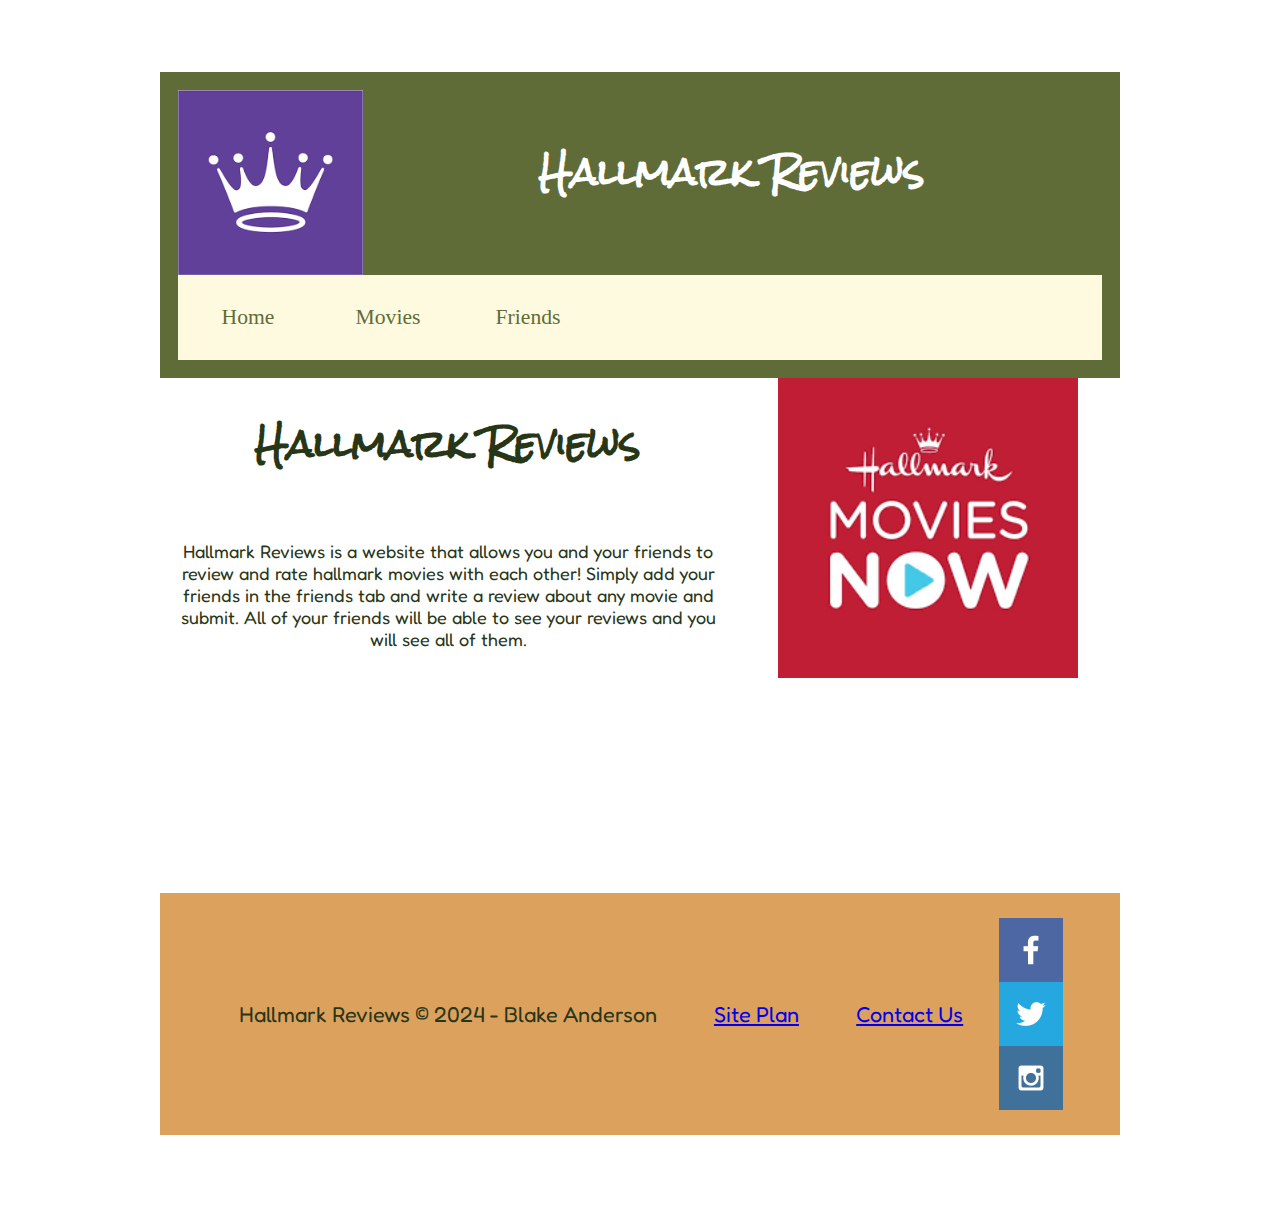
<file: hallmark_reviews/index.html>
<!DOCTYPE html>
<html lang="en">

<head>
    <link rel="stylesheet" href="styles/style.css">
    <meta charset="UTF-8">
    <meta name="viewport" content="width=device-width, initial-scale=1.0">
    <title>Hallmark Reviews</title>
</head>

<body>
    <header>
        <div class="logo_container">
            <a class="logo" href="index.html">
                <img width=100% src="images/hallmark_logo.png" alt="Hallmark Logo">
            </a>
            <h1 class="header_title"> Hallmark Reviews</h1>
        </div>
        <nav>
            <a href="index.html">Home</a>
            <a href="movies.html">Movies</a>
            <a href="friends.html">Friends</a>
        </nav>
    </header>
    <div class="main_body">
        <img class="right_align image_right" src="images/hallmark_movies.png" alt="Hallmark Movies Picture">
        <h1 class="left_align top_align" >Hallmark Reviews</h1>
        <p>Hallmark Reviews is a website that allows you and your friends to review and rate hallmark
            movies with each
            other! Simply add your friends in the friends tab and write a review about any movie and submit. All of your
            friends will be able to see your reviews and you will see all of them.
        </p>
    </div>
    <footer>
        <p>Hallmark Reviews &copy; 2024 - Blake Anderson</p>
        <p><a href="site-plan.html">Site Plan</a></p>
        <p><a href="contactus.html">Contact Us</a></p>
        <div>
            <a href="https://facebook.com" target="_blank">
                <img src="images/facebook.png" alt="fb icon">
            </a>
            <a href="https://twitter.com" target="_blank">
                <img src="images/twitter.png" alt="twitter icon">
            </a>
            <a href="https://instagram.com" target="_blank">
                <img src="images/instagram.png" alt="instagram icon">
            </a>
        </div>
    </footer>

</body>

</html>
</file>
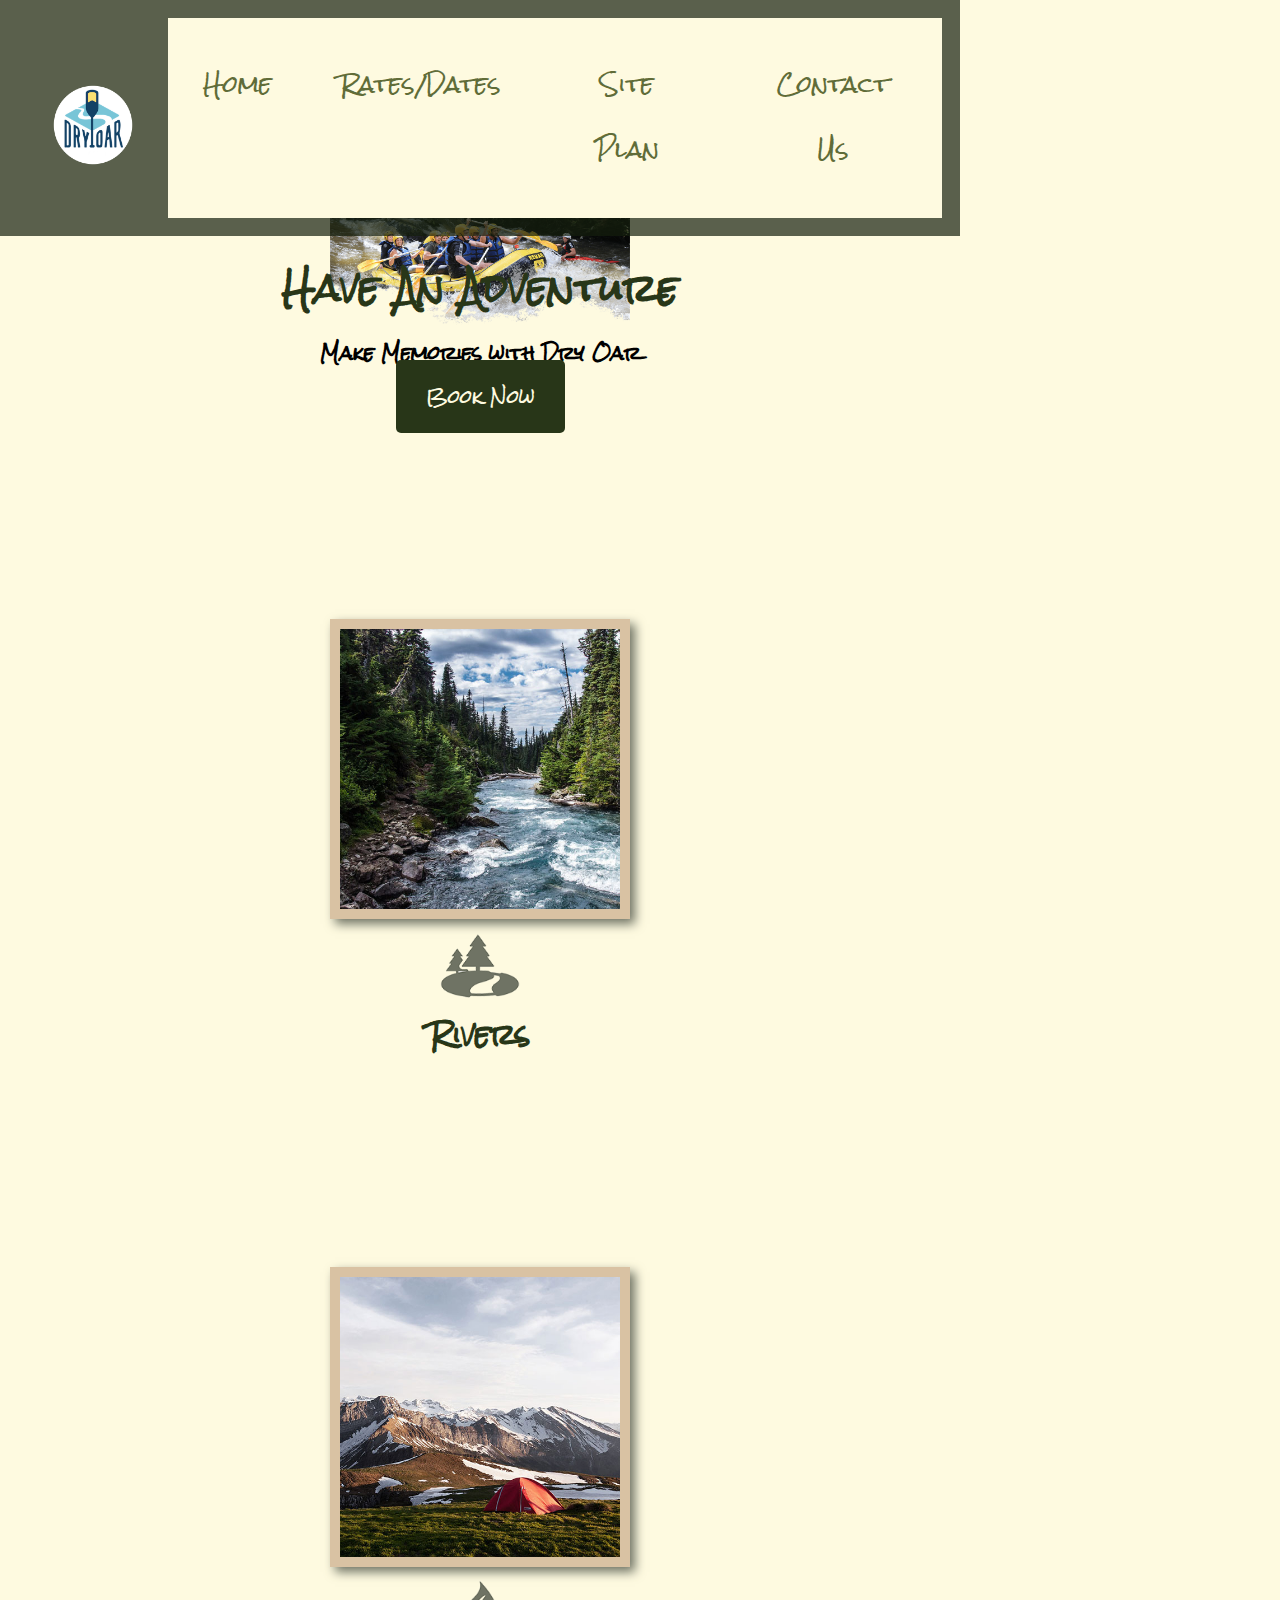
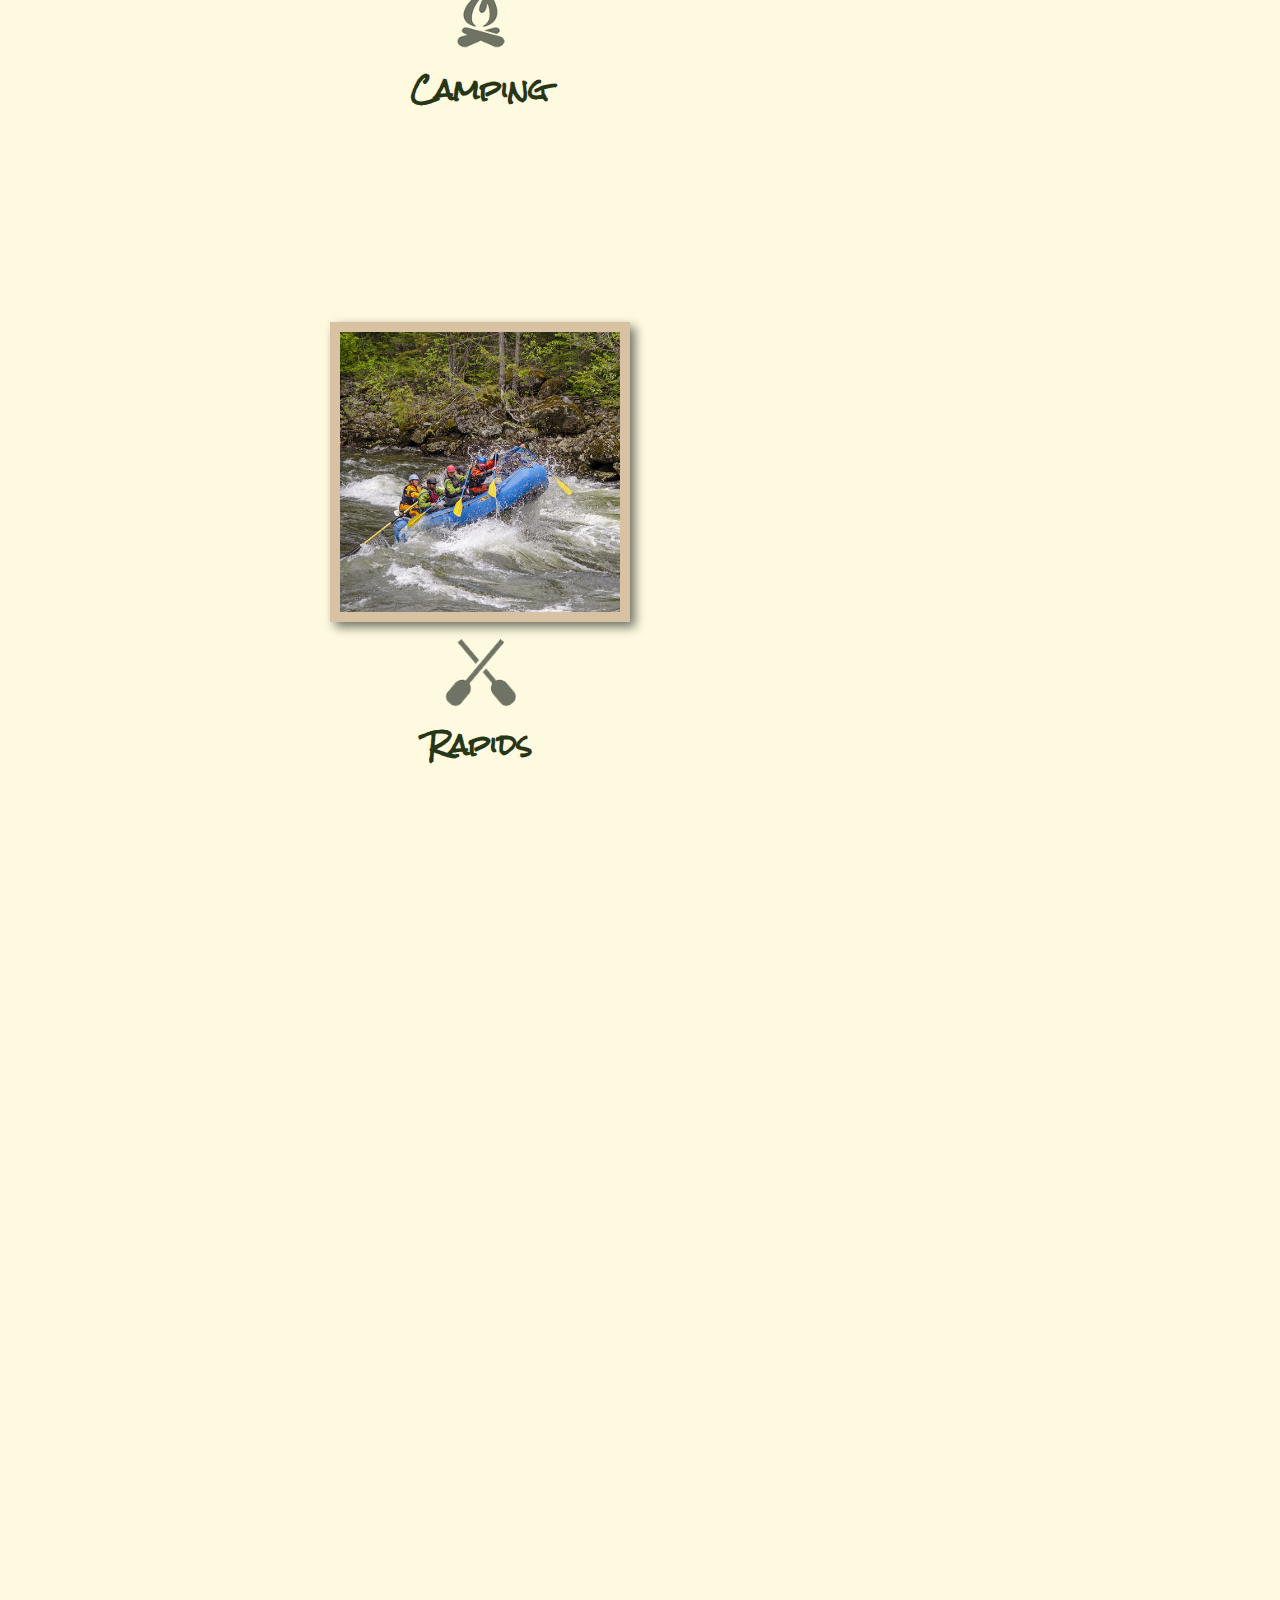
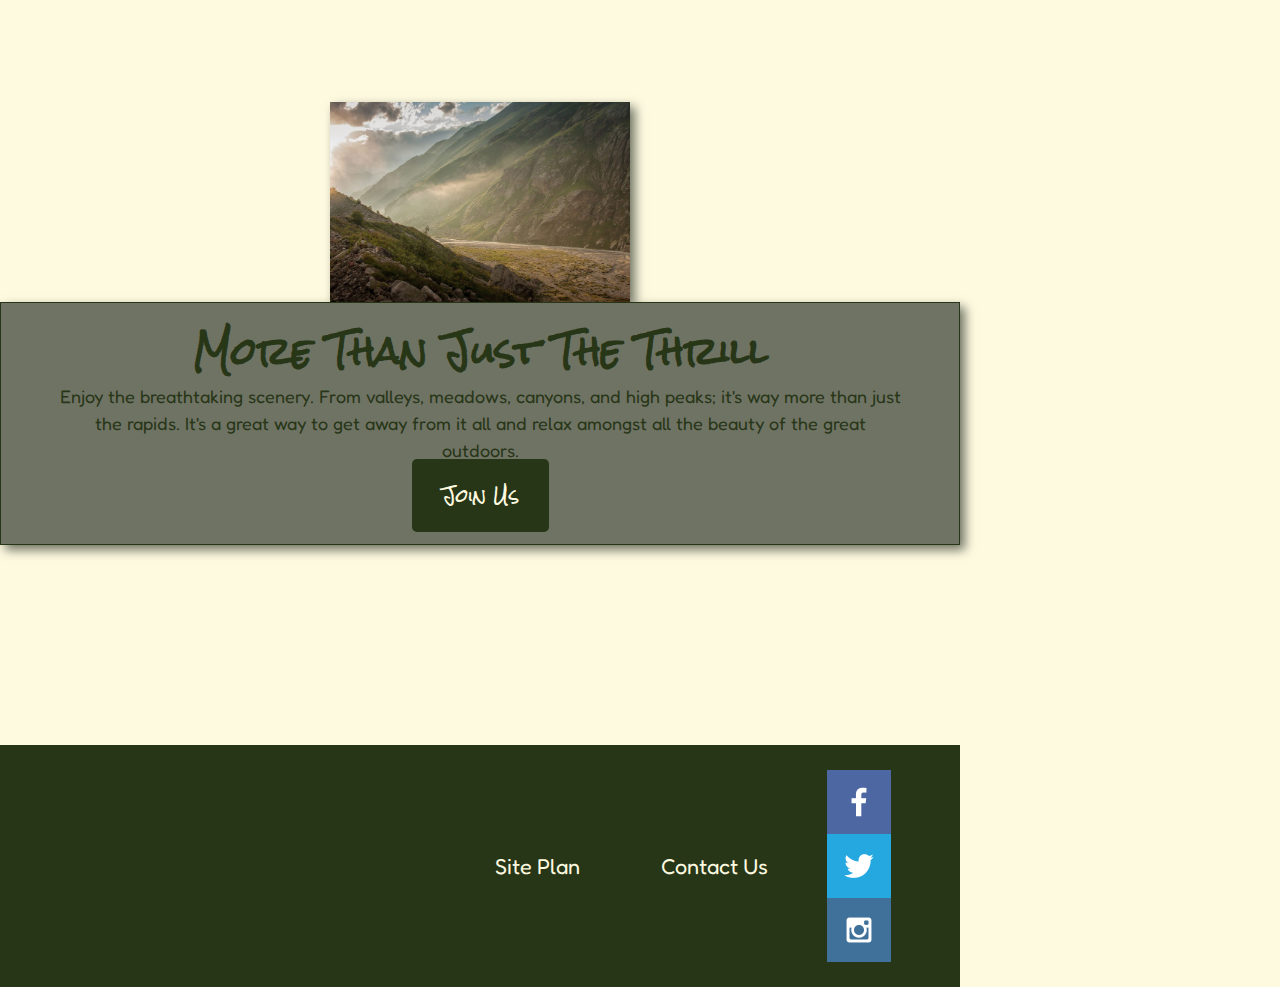
<file: wwr/index.html>
<!DOCTYPE html>
<html lang="en">

<head>
    <link rel="stylesheet" href="styles/style.css">
    <meta charset="UTF-8">
    <meta name="viewport" content="width=device-width, initial-scale=1.0">
    <title>Whitewater Rafting Vacations | Dry Oar Boating | Home</title>
</head>

<body>
    <div id="content">
        <header>
            <a id="logo_link" href="index.html">
                <img class="logo" src="images/logo.png" alt="Dry Oar Logo">
            </a>
            <nav>
                <a href="index.html">Home</a>
                <a href="rates_dates.html">Rates/Dates</a>
                <a href="site-plan-rafting.html">Site Plan</a>
                <a href="contactus.html">Contact Us</a>
            </nav>
        </header>
        <div id="hero">
            <div id="hero-box">
                <img id="hero-img" src="images/hero.png" alt="People enjoying white water rafting">
            </div>
            <section id="hero-msg">
                <h1 class="home-title">Have An Adventure</h1>
                <h4>Make Memories with Dry Oar </h4>
                <div class='button-box'>
                    <a class='book' href="contactus.html">Book Now</a>
                </div>
            </section>
        </div>
        <main class="home-grid">
            <section class="rivers-card">
                <img class="card-img" src="images/rivers.jpg" alt="river in forest">
                <img class="icon" src="images/river_icon.png" alt="river icon">
                <h2>Rivers</h2>
            </section>
            <section class="camping-card">
                <img class="card-img" src="images/camping.jpg" alt="tent in mountains">
                <img class="icon" src="images/fire_icon.png" alt="fire icon">
                <h2>Camping</h2>
            </section>
            <section class="rapids-card">
                <img class="card-img" src="images/rapids.jpg" alt="rafting boat">
                <img class="icon" src="images/oars.png" alt="oars icon">
                <h2>Rapids</h2>
            </section>
            <div id="background"></div>
            <img class="mountains" src="images/mountains.jpg" alt="Misty mountains">
            <section class="msg">
                <h2>More Than Just The Thrill</h2>
                <p>Enjoy the breathtaking scenery. From valleys, meadows, canyons, and high peaks; it's way more than
                    just the rapids. It's a great way to get away from it all and relax amongst all the beauty of the
                    great outdoors. </p>
                <a class='join' href="rivers.html">Join Us</a>
            </section>
        </main>
        <footer>
            <p>Dry Oar &copy; 2024 - Blake Anderson</p>
            <p><a href="site-plan-rafting.html">Site Plan</a></p>
            <p><a href="contactus.html">Contact Us</a></p>
            <div class="social">
                <a href="https://facebook.com" target="_blank">
                    <img src="images/facebook.png" alt="fb icon">
                </a>
                <a href="https://twitter.com" target="_blank">
                    <img src="images/twitter.png" alt="twitter icon">
                </a>
                <a href="https://instagram.com" target="_blank">
                    <img src="images/instagram.png" alt="instagram icon">
                </a>
            </div>
        </footer>
    </div>
</body>

</html>
</file>
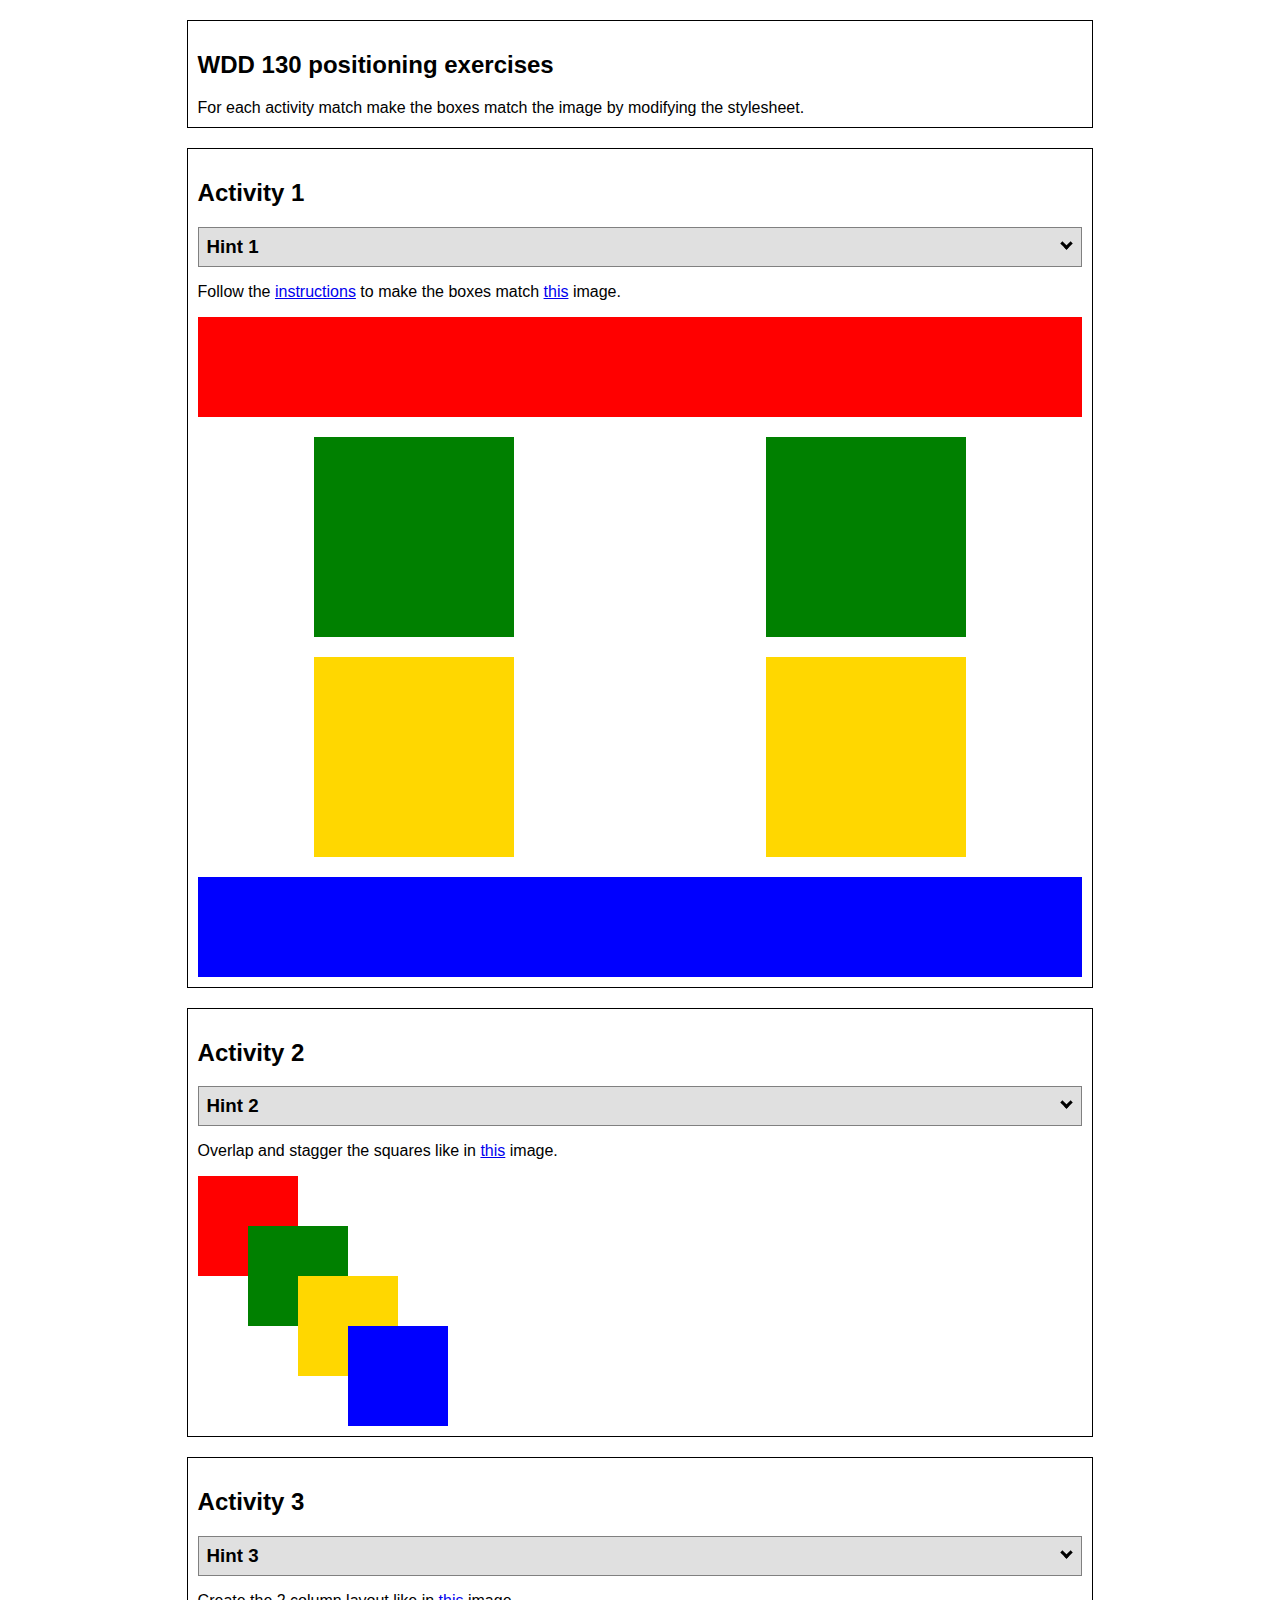
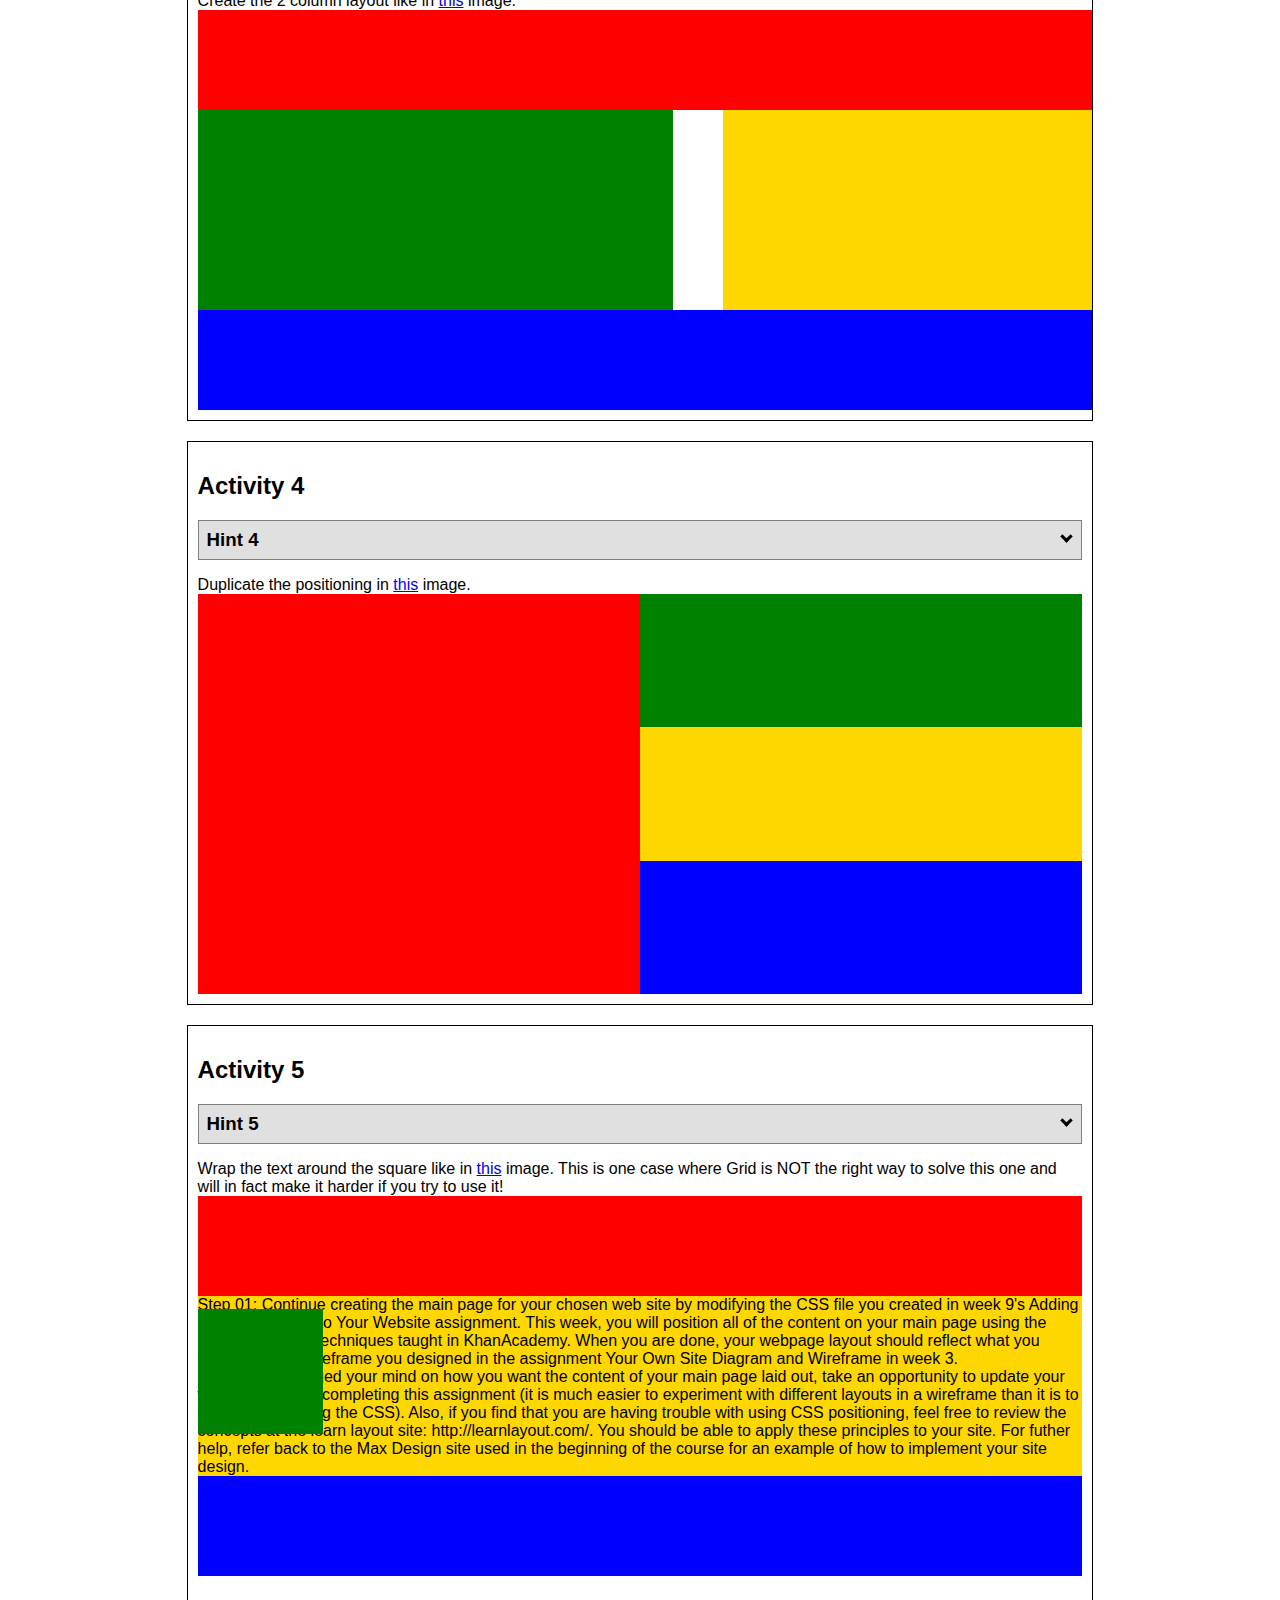
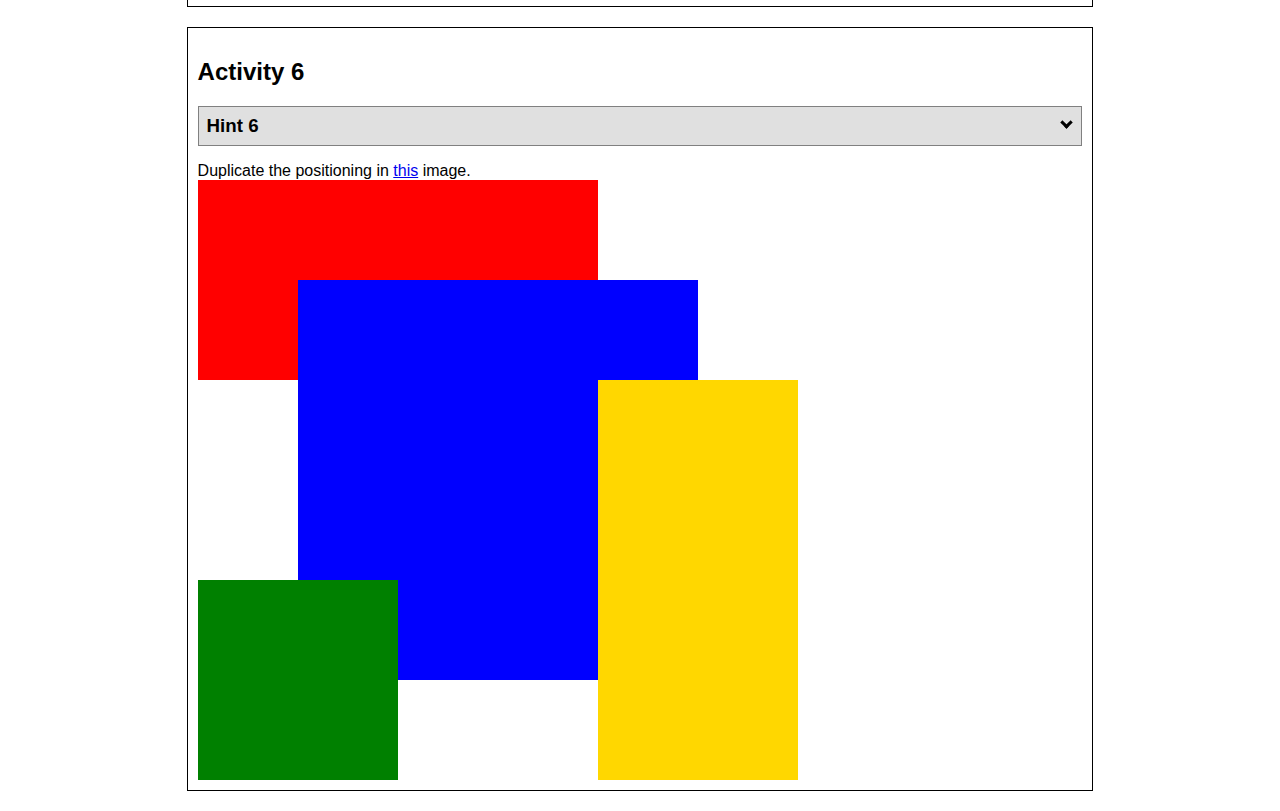
<file: positioning.html>
<!DOCTYPE html>
<html lang="en">
  <head>
    <!-- HTML - Name: positioning.html -->
    <title>Positioning Activity</title>
    <link rel="stylesheet" type="text/css" href="positionstyles.css" />
  </head>
  <body>
    <div class="activity">
      <h2>WDD 130 positioning exercises</h2>
      For each activity match make the boxes match the image by modifying the stylesheet.</div>
    <div class="activity">
      <h2>Activity 1</h2>
      <section class="hint"><input type="checkbox" ><i></i> <h3>Hint 1</h3><div><p>Check out the <a href="https://byui-wdd.github.io/wdd130/activities/w06-css-positioning.html" target="_blank">activity instructions</a> in Ilearn!</p></div></section>
      <p>Follow the <a href="https://byui-wdd.github.io/wdd130/activities/w06-css-positioning.html" target="_blank">instructions</a> to make the boxes match  <a href="https://byui-wdd.github.io/wdd130/images/example1.png" target="_blank">this</a> image.</p>
      <div class="content1" >
        <div class="red1" ></div>
        <div class="green1" ></div>
        <div class="green1" ></div>
        <div class="yellow1"></div>
        <div class="yellow1"></div>
        <div class="blue1"></div>
      </div>
    </div>
    <div class="activity">
      <h2>Activity 2</h2>
      <section class="hint"><input type="checkbox" > <h3>Hint 2</h3><i></i><div>
      <ul>
      <li>grid-template-columns: 50px 50px 50px 50px 50px </li></ul></div></section>
      <p>Overlap and stagger the squares like in <a href="https://byui-wdd.github.io/wdd130/images/example2.png" target="_blank">this</a> image.</p>
      <div class="content2" >
        <div class="red2" ></div>
        <div class="green2" ></div>
        <div class="yellow2"></div>
        <div class="blue2"></div>
      </div>
    </div>
    <div class="activity">
      <h2>Activity 3</h2>
      <section class="hint"><input type="checkbox" > <h3>Hint 3</h3><i></i><div><p>This one is going to be best solved with CSS Grid. Remember to make the boxes the right width first...then start moving them around. </p><h4>Properties used:</h4><ul><li>display:grid;</li><li>grid-template-columns:</li><li>grid-column-gap:</li>
        <li>grid-column:</li>  </ul></div></section>
      Create the 2 column layout like in <a href="https://byui-wdd.github.io/wdd130/images/example3.png" target="_blank">this</a>  image.
      <div class="content3" >
        <div class="red3" ></div>
        <div class="green3" ></div>
        <div class="yellow3"></div>
        <div class="blue3"></div>
      </div>
    </div>
    <div class="activity">
      <h2>Activity 4</h2>
      <section class="hint"><input type="checkbox" > <h3>Hint 4</h3><i></i><div><p>For the others we have been primarily concerned with width. For this one you will need to adjust height as well. </p><h4>Properties used:</h4><ul><li>display:grid;</li><li>grid-template-columns:</li><li>grid-row:</li></ul></div></section>
      Duplicate the positioning in <a href="https://byui-wdd.github.io/wdd130/images/example4.png" target="_blank">this</a> image. 
      <div class="content4" >
        <div class="red4" ></div>
        <div class="green4" ></div>
        <div class="yellow4"></div>
        <div class="blue4"></div>
      </div>
    </div>

    <div class="activity">
      <h2>Activity 5</h2>
      <section class="hint"><input type="checkbox" > <h3>Hint 5</h3><i></i><div><p>Grid is <strong>not</strong> the right way to do this.  In fact there is only one way to really do that...and that is with float. Remember that we float the thing we want the text to wrap around.  Also remember to start by making all the shapes the right size and shape.</p><h4>Properties used:</h4><ul><li>float: left;</li></ul></div></section>
      Wrap the text around the square like in <a href="https://byui-wdd.github.io/wdd130/images/example5.png" target="_blank">this</a> image. This is one case where Grid is NOT the right way to solve this one and will in fact make it harder if you try to use it!
      <div class="content5" >
        <div class="red5" ></div>
        <div class="green5" ></div>
        <div class="yellow5">Step 01: Continue creating the main page for your chosen web site by modifying the CSS file you created in week 9's Adding Classes and IDs to Your Website assignment. This week, you will position all of the content on your main page using the CSS positioning techniques taught in KhanAcademy. When you are done, your webpage layout should reflect what you outlined in the wireframe you designed in the assignment Your Own Site Diagram and Wireframe in week 3. <br />
          If you have changed your mind on how you want the content of your main page laid out, take an opportunity to update your wireframe before completing this assignment (it is much easier to experiment with different layouts in a wireframe than it is to do so by modifying the CSS). Also, if you find that you are having trouble with using CSS positioning, feel free to review the concepts at the learn layout site: http://learnlayout.com/. You should be able to apply these principles to your site. For futher help, refer back to the Max Design site used in the beginning of the course for an example of how to implement your site design.</div>
        <div class="blue5"></div>
      </div>
    </div>
    <div class="activity">
      <h2>Activity 6</h2>
      <section class="hint"><input type="checkbox" > <h3>Hint 6</h3><i></i><div><p>This one is all about visualizing the grid behind the layout. If you are having a hard time doing that first: all the sizes are even multiples of 100, and second here is another example with the lines drawn: <a href="https://byui-wdd.github.io/wdd130/images/example6-hint.png" target="_blank">example 6 with lines</a>. For this one you will find it easiest if you use px for the column width. You can also use <kbd>z-index</kbd> to control the element layering.    </p><h4>Properties used:</h4><ul><li>display:grid;</li><li>grid-template-columns:</li><li>grid-column:</li><li>grid-row:</li><li><a href="https://www.w3schools.com/cssref/pr_pos_z-index.asp" target="_blank">z-index:</a></li></ul></div></section>
      Duplicate the positioning in <a href="https://byui-wdd.github.io/wdd130/images/example6.png" target="_blank">this</a> image.
      <div class="content6" >
        <div class="red6" ></div>
        <div class="green6" ></div>
        <div class="yellow6"></div>
        <div class="blue6"></div>
      </div>
    </div>
  </body>
</html>
</file>
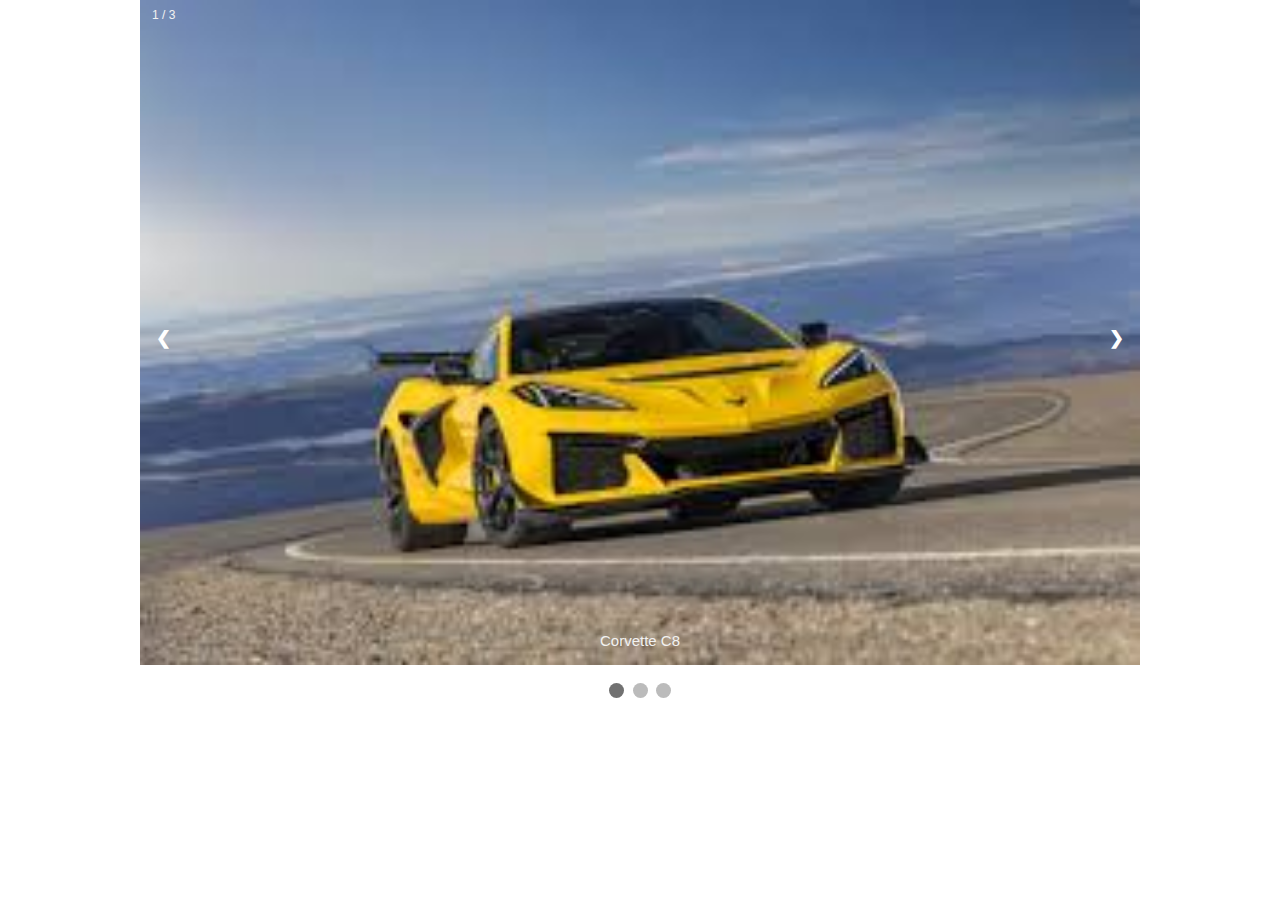
<file: component_activity/component.html>
<!DOCTYPE html>
<html>
<head>
<meta name="viewport" content="width=device-width, initial-scale=1">
<link rel="stylesheet" href="component.css">
<style>
* {box-sizing: border-box}
body {font-family: Verdana, sans-serif; margin:0}
.mySlides {display: none}
img {vertical-align: middle;}

/* Slideshow container */
.slideshow-container {
  max-width: 1000px;
  position: relative;
  margin: auto;
}

/* Next & previous buttons */
.prev, .next {
  cursor: pointer;
  position: absolute;
  top: 50%;
  width: auto;
  padding: 16px;
  margin-top: -22px;
  color: white;
  font-weight: bold;
  font-size: 18px;
  transition: 0.6s ease;
  border-radius: 0 3px 3px 0;
  user-select: none;
}

/* Position the "next button" to the right */
.next {
  right: 0;
  border-radius: 3px 0 0 3px;
}

/* On hover, add a black background color with a little bit see-through */
.prev:hover, .next:hover {
  background-color: rgba(0,0,0,0.8);
}

/* Caption text */
.text {
  color: #f2f2f2;
  font-size: 15px;
  padding: 8px 12px;
  position: absolute;
  bottom: 8px;
  width: 100%;
  text-align: center;
}

/* Number text (1/3 etc) */
.numbertext {
  color: #f2f2f2;
  font-size: 12px;
  padding: 8px 12px;
  position: absolute;
  top: 0;
}

/* The dots/bullets/indicators */
.dot {
  cursor: pointer;
  height: 15px;
  width: 15px;
  margin: 0 2px;
  background-color: #bbb;
  border-radius: 50%;
  display: inline-block;
  transition: background-color 0.6s ease;
}

.active, .dot:hover {
  background-color: #717171;
}

/* Fading animation */
.fade {
  animation-name: fade;
  animation-duration: 1.5s;
}

@keyframes fade {
  from {opacity: .4} 
  to {opacity: 1}
}

/* On smaller screens, decrease text size */
@media only screen and (max-width: 300px) {
  .prev, .next,.text {font-size: 11px}
}
</style>
</head>
<body>

<div class="slideshow-container">

<div class="mySlides fade">
  <div class="numbertext">1 / 3</div>
  <img src="images/download.jpeg" style="width:100%">
  <div class="text">Corvette C8</div>
</div>

<div class="mySlides fade">
  <div class="numbertext">2 / 3</div>
  <img src="images/download (1).jpeg" style="width:100%">
  <div class="text">Hennessy Venom F5</div>
</div>

<div class="mySlides fade">
  <div class="numbertext">3 / 3</div>
  <img src="images/download (2).jpeg" style="width:100%">
  <div class="text">Porsche 718 Cayman</div>
</div>

<a class="prev" onclick="plusSlides(-1)">❮</a>
<a class="next" onclick="plusSlides(1)">❯</a>

</div>
<br>

<div style="text-align:center">
  <span class="dot" onclick="currentSlide(1)"></span> 
  <span class="dot" onclick="currentSlide(2)"></span> 
  <span class="dot" onclick="currentSlide(3)"></span> 
</div>

<script>
let slideIndex = 1;
showSlides(slideIndex);

function plusSlides(n) {
  showSlides(slideIndex += n);
}

function currentSlide(n) {
  showSlides(slideIndex = n);
}

function showSlides(n) {
  let i;
  let slides = document.getElementsByClassName("mySlides");
  let dots = document.getElementsByClassName("dot");
  if (n > slides.length) {slideIndex = 1}    
  if (n < 1) {slideIndex = slides.length}
  for (i = 0; i < slides.length; i++) {
    slides[i].style.display = "none";  
  }
  for (i = 0; i < dots.length; i++) {
    dots[i].className = dots[i].className.replace(" active", "");
  }
  slides[slideIndex-1].style.display = "block";  
  dots[slideIndex-1].className += " active";
}
</script>

</body>
</html>
</file>
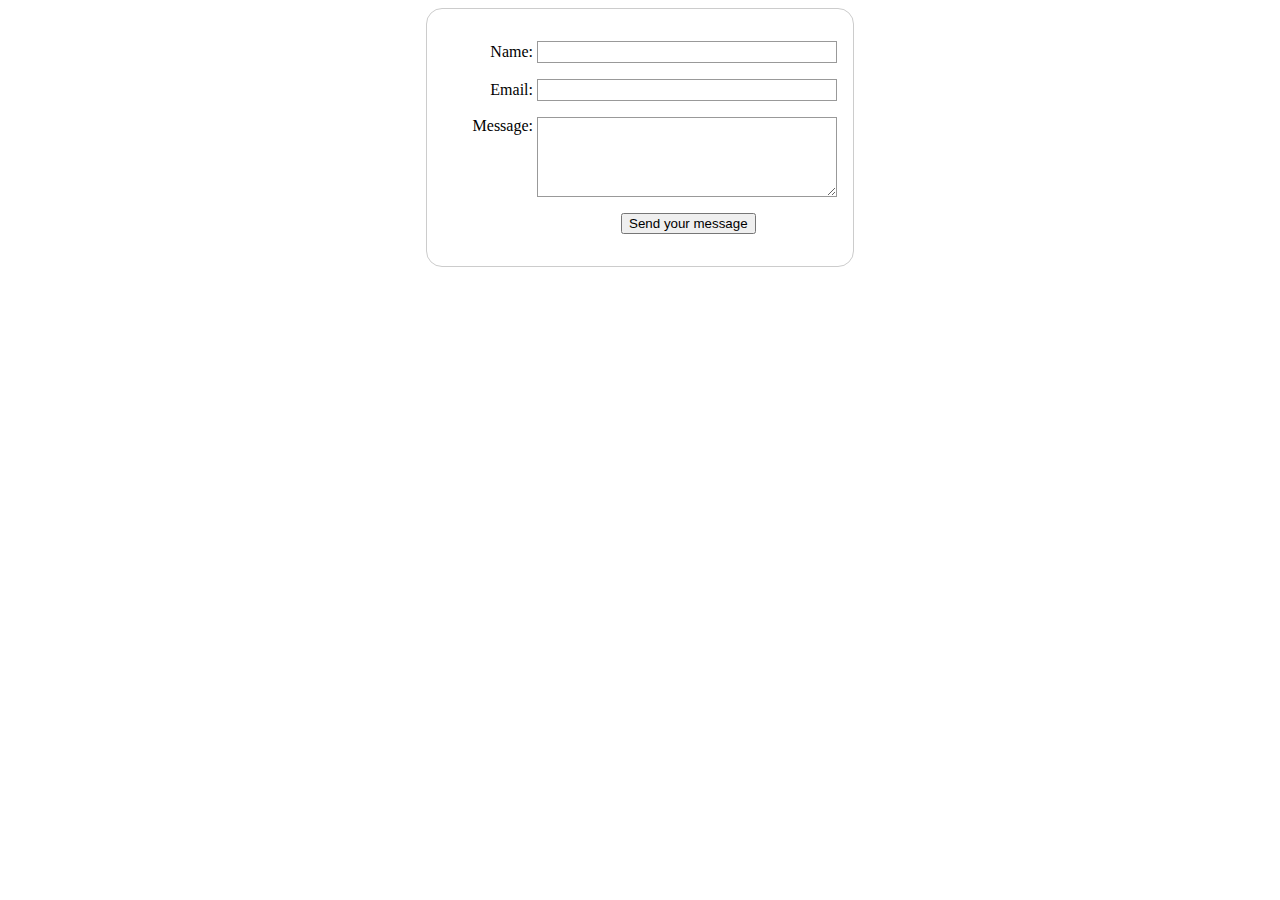
<file: hallmark_reviews/contactus.html>
<!DOCTYPE html>
<html lang="en-US">

<head>
    <meta charset="utf-8">
    <meta name="Contact Us" content="width=device-width">
    <title>My test page</title>
    <style>
        body {
            /* Center the form on the page */
            text-align: center;
        }

        form {
            display: inline-block;
            /* Form outline */
            padding: 1em;
            border: 1px solid #ccc;
            border-radius: 1em;
        }

        p+p {
            margin-top: 1em;
        }

        label {
            /* Uniform size & alignment */
            display: inline-block;
            min-width: 90px;
            text-align: right;
        }

        input,
        textarea {
            /* To make sure that all text fields have the same font settings
     By default, text areas have a monospace font */
            font: 1em sans-serif;
            /* Uniform text field size */
            width: 300px;
            box-sizing: border-box;
            /* Match form field borders */
            border: 1px solid #999;
        }

        input:focus,
        textarea:focus {
            /* Set the outline width and style */
            outline-style: solid;
            /* To give a little highlight on active elements */
            outline-color: #000;
        }

        textarea {
            /* Align multiline text fields with their labels */
            vertical-align: top;
            /* Provide space to type some text */
            height: 5em;
        }

        .button {
            /* Align buttons with the text fields */
            padding-left: 90px;
            /* same size as the label elements */
        }

        button {
            /* This extra margin represent roughly the same space as the space
     between the labels and their text fields */
            margin-left: 0.5em;
        }

        #feedback {
            background-color: antiquewhite;
            position: absolute;
            top: 0;
            left: 0;
            right: 0;
            padding: .5em;
            /* make this element invisible until we are ready for it */
            display: none;
        }

        .moveDown {
            margin-top: 3em;
        }
    </style>
</head>

<body>
    <div id="feedback"></div>
    <form action="/my-handling-form-page" method="post">
        <p>
            <label for="name">Name:</label>
            <input type="text" id="name" name="user_name" />
        </p>
        <p>
            <label for="mail">Email:</label>
            <input type="email" id="mail" name="user_email" />
        </p>
        <p>
            <label for="msg">Message:</label>
            <textarea id="msg" name="user_message"></textarea>
        </p>
        <p class="button">
            <button type="submit">Send your message</button>
        </p>
    </form>
    <script>
        // get the feedback div element so we can do something with it.
        const feedbackElement = document.getElementById('feedback');
        // get the form so we can read what was entered in it.
        const formElement = document.forms[0];
        // add a 'listener' to wait for a submission of our form. When that happens run the code below.
        formElement.addEventListener('submit', function (e) {
            // stop the form from doing the default action.
            e.preventDefault();
            // set the contents of our feedback element to a message letting the user know the form was submitted successfully. Notice that we pull the name that was entered in the form to personalize the message!
            feedbackElement.innerHTML = 'Hello ' + formElement.user_name.value + '! Thank you for your message. We will get back with you as soon as possible!';
            // make the feedback element visible.
            feedbackElement.style.display = "block";
            // add a class to move everything down so our message doesn't cover it.
            document.body.classList.toggle('moveDown');
        });
    </script>
</body>

</html>
</file>
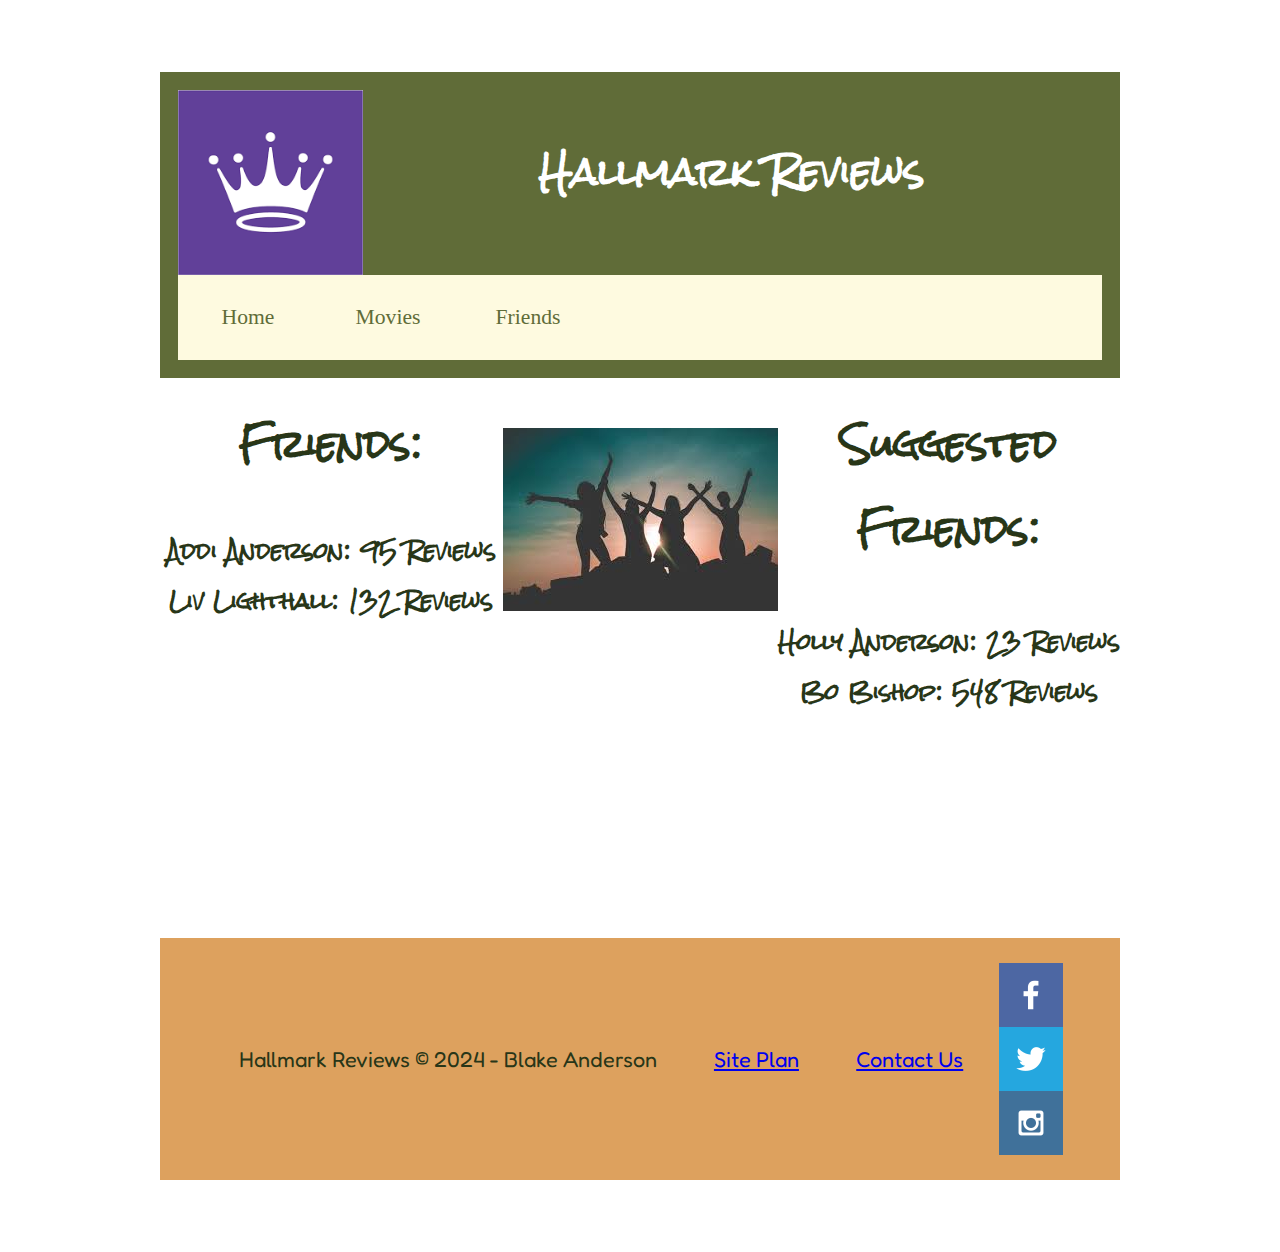
<file: hallmark_reviews/friends.html>
<!DOCTYPE html>
<html lang="en">

<head>
    <link rel="stylesheet" href="styles/style.css">
    <meta charset="UTF-8">
    <meta name="viewport" content="width=device-width, initial-scale=1.0">
    <title>Hallmark Reviews</title>
</head>

<body>
    <header>
        <div class="logo_container">
            <a class="logo" href="index.html">
                <img width=100% src="images/hallmark_logo.png" alt="Hallmark Logo">
            </a>
            <h1 class="header_title"> Hallmark Reviews</h1>
        </div>
        <nav>
            <a href="index.html">Home</a>
            <a href="movies.html">Movies</a>
            <a href="friends.html">Friends</a>
        </nav>
    </header>
    <div class="friends_main">
        <h1 class="left_align top_align">
            Friends:</h1>
        <h3 class="left_align bottom_align padding_left">
            Addi Anderson: 95 Reviews<br>
            Liv Lighthall: 132 Reviews
        </h3>
        <h1 class="rightest_align">
            Suggested Friends:</h1>
        <h3 class="rightest_align">
            Holly Anderson: 23 Reviews<br>
            Bo Bishop: 548 Reviews
        </h3>
        <img class="friends_image" src="images/four_friends.jpeg" alt="Friends Picture">
    </div>
    <footer>
        <p>Hallmark Reviews &copy; 2024 - Blake Anderson</p>
        <p><a href="site-plan.html">Site Plan</a></p>
        <p><a href="contactus.html">Contact Us</a></p>
        <div>
            <a href="https://facebook.com" target="_blank">
                <img src="images/facebook.png" alt="fb icon">
            </a>
            <a href="https://twitter.com" target="_blank">
                <img src="images/twitter.png" alt="twitter icon">
            </a>
            <a href="https://instagram.com" target="_blank">
                <img src="images/instagram.png" alt="instagram icon">
            </a>
        </div>
    </footer>
</body>
</file>
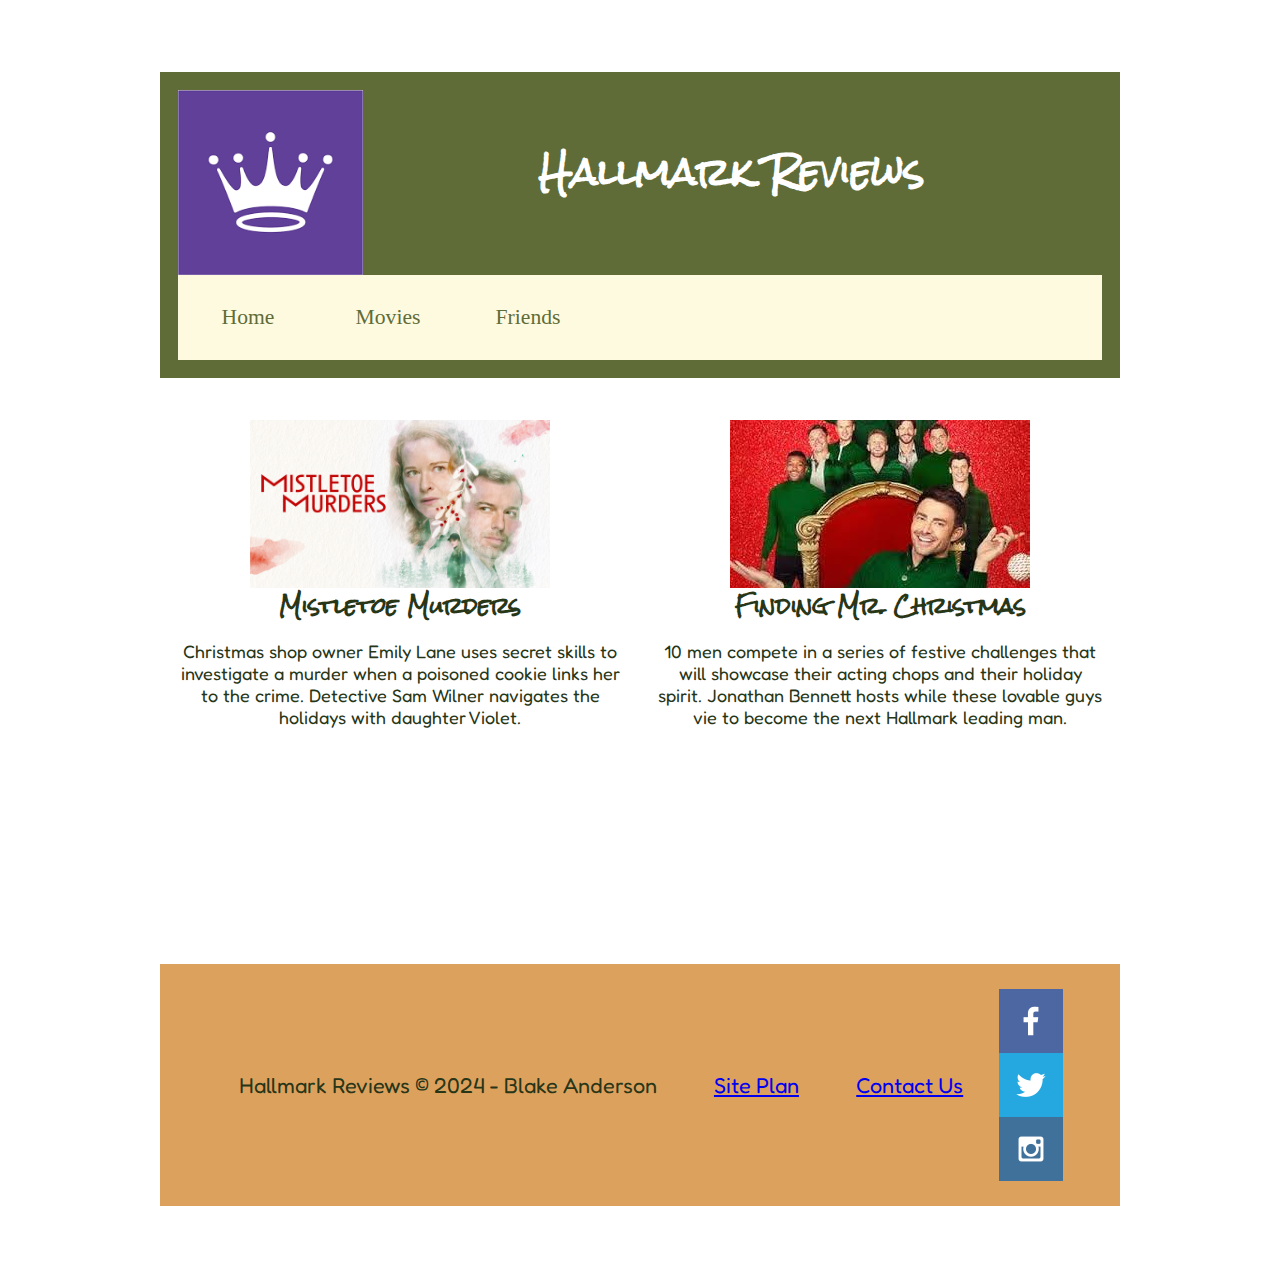
<file: hallmark_reviews/movies.html>
<!DOCTYPE html>
<html lang="en">

<head>
    <link rel="stylesheet" href="styles/style.css">
    <meta charset="UTF-8">
    <meta name="viewport" content="width=device-width, initial-scale=1.0">
    <title>Hallmark Reviews</title>
</head>

<body>
    <header>
        <div class="logo_container">
            <a class="logo" href="index.html">
                <img width=100% src="images/hallmark_logo.png" alt="Hallmark Logo">
            </a>
            <h1 class="header_title"> Hallmark Reviews</h1>
        </div>
        <nav>
            <a href="index.html">Home</a>
            <a href="movies.html">Movies</a>
            <a href="friends.html">Friends</a>
        </nav>
    </header>
    <br>
    <br>
    <div class="movies_main">
        <img class="movie_image left_align" src="images/mistletoe_murders.jpg" alt="Mistletoe Murders Movie">
        <h3 class="movie_title left_align">Mistletoe Murders</h3>
        <p class="movie_description left_align">Christmas shop owner Emily Lane uses secret skills to investigate a murder when a poisoned cookie links her
            to
            the crime. Detective Sam Wilner navigates the holidays with daughter Violet.
        </p>
        <img class="right_align movie_image" src="images/finding_mr_christmas.jpeg" alt="Finding Mr. Christmas">
        <h3 class="right_align movie_title">Finding Mr. Christmas</h3>
        <p class="right_align movie_description">10 men compete in a series of festive challenges that will showcase their acting chops and their holiday
            spirit. Jonathan Bennett hosts while these lovable guys vie to become the next Hallmark leading man.</p>
    </div>

    <footer>
        <p>Hallmark Reviews &copy; 2024 - Blake Anderson</p>
        <p><a href="site-plan.html">Site Plan</a></p>
        <p><a href="contactus.html">Contact Us</a></p>
        <div>
            <a href="https://facebook.com" target="_blank">
                <img src="images/facebook.png" alt="fb icon">
            </a>
            <a href="https://twitter.com" target="_blank">
                <img src="images/twitter.png" alt="twitter icon">
            </a>
            <a href="https://instagram.com" target="_blank">
                <img src="images/instagram.png" alt="instagram icon">
            </a>
        </div>
    </footer>
</body>
</file>
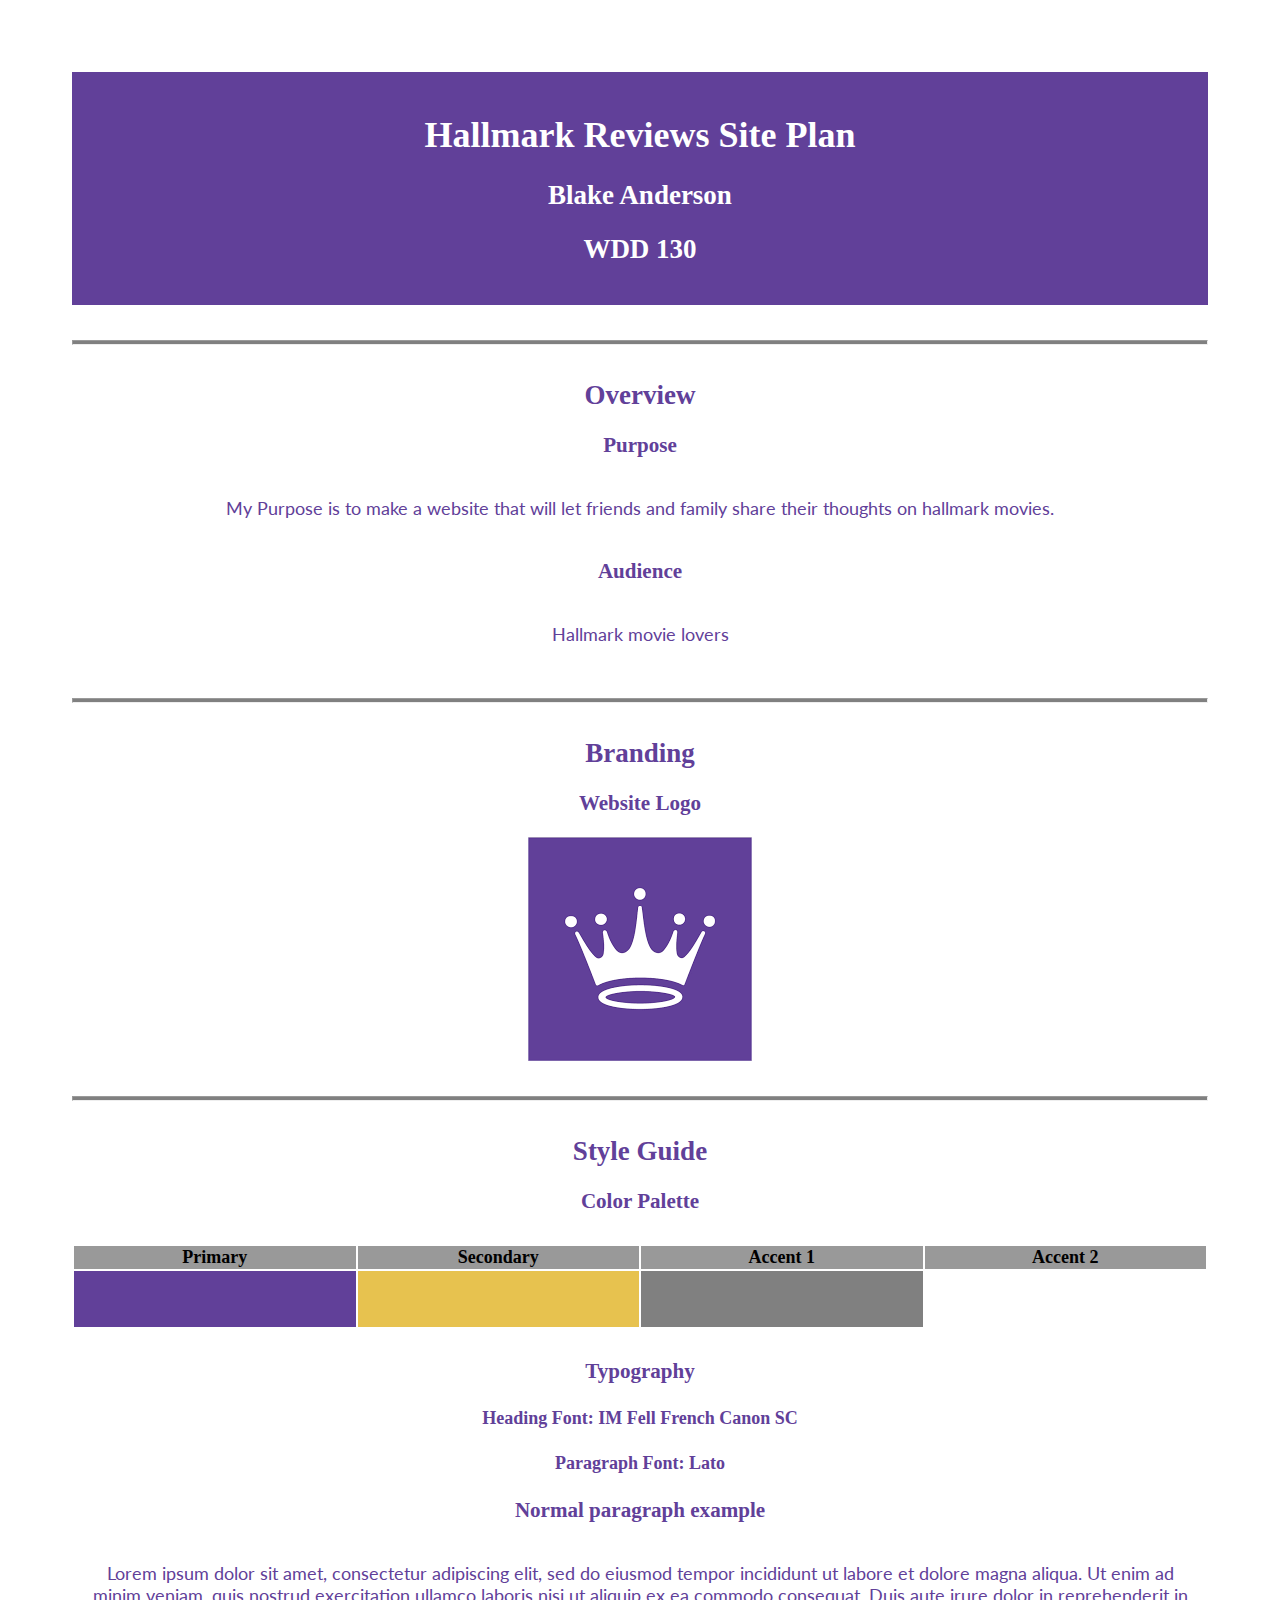
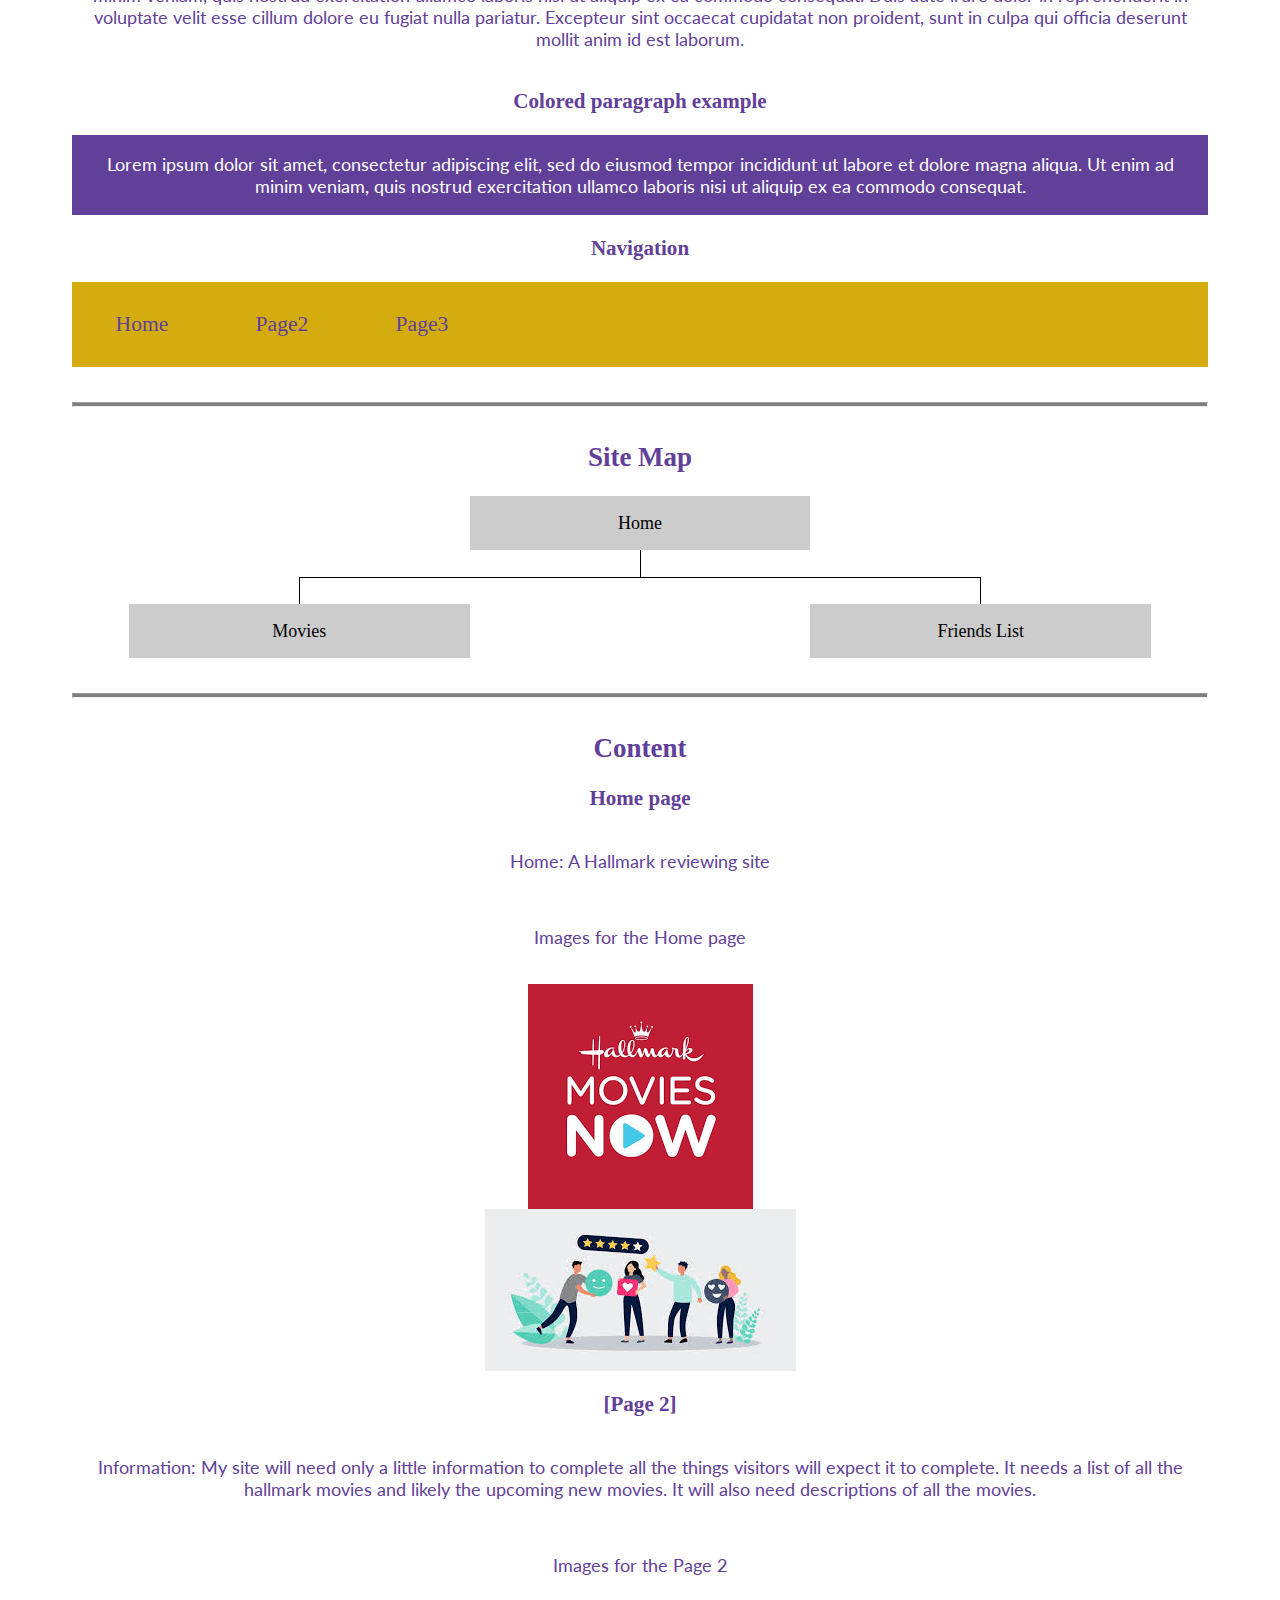
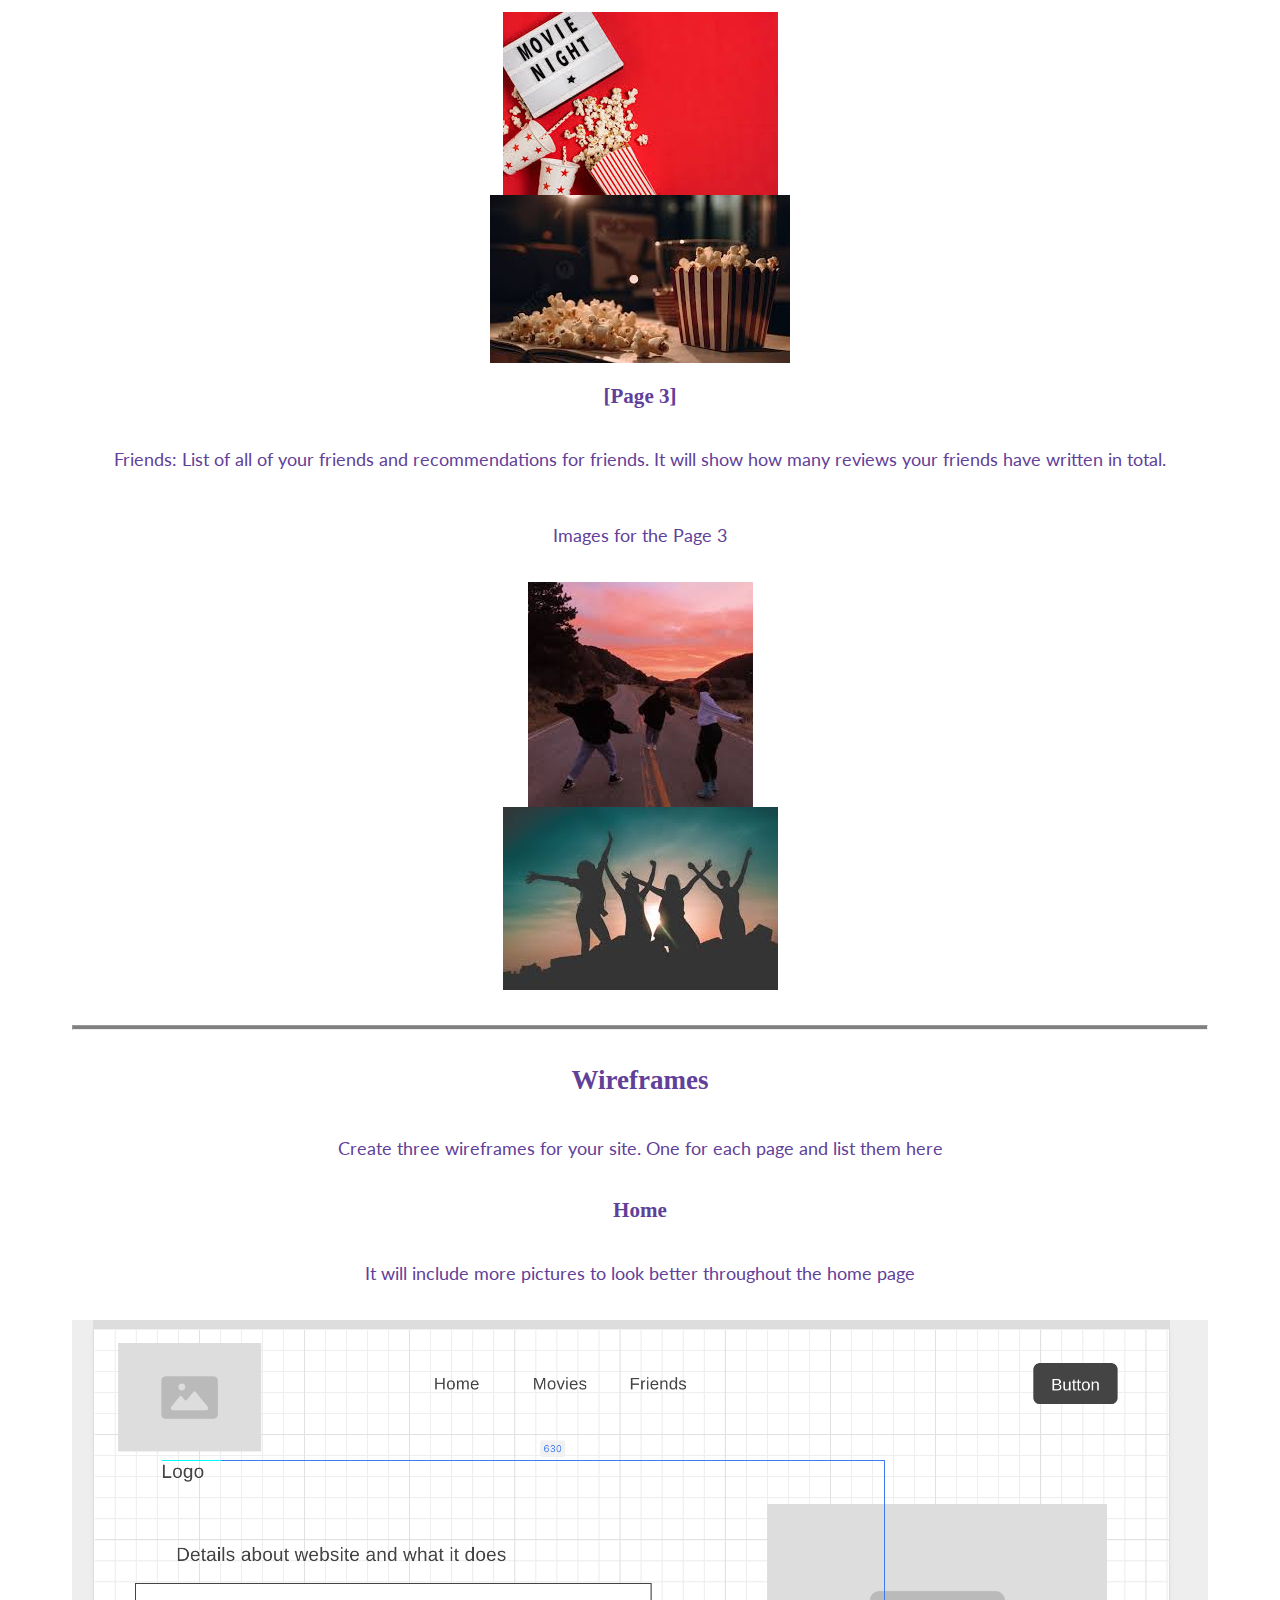
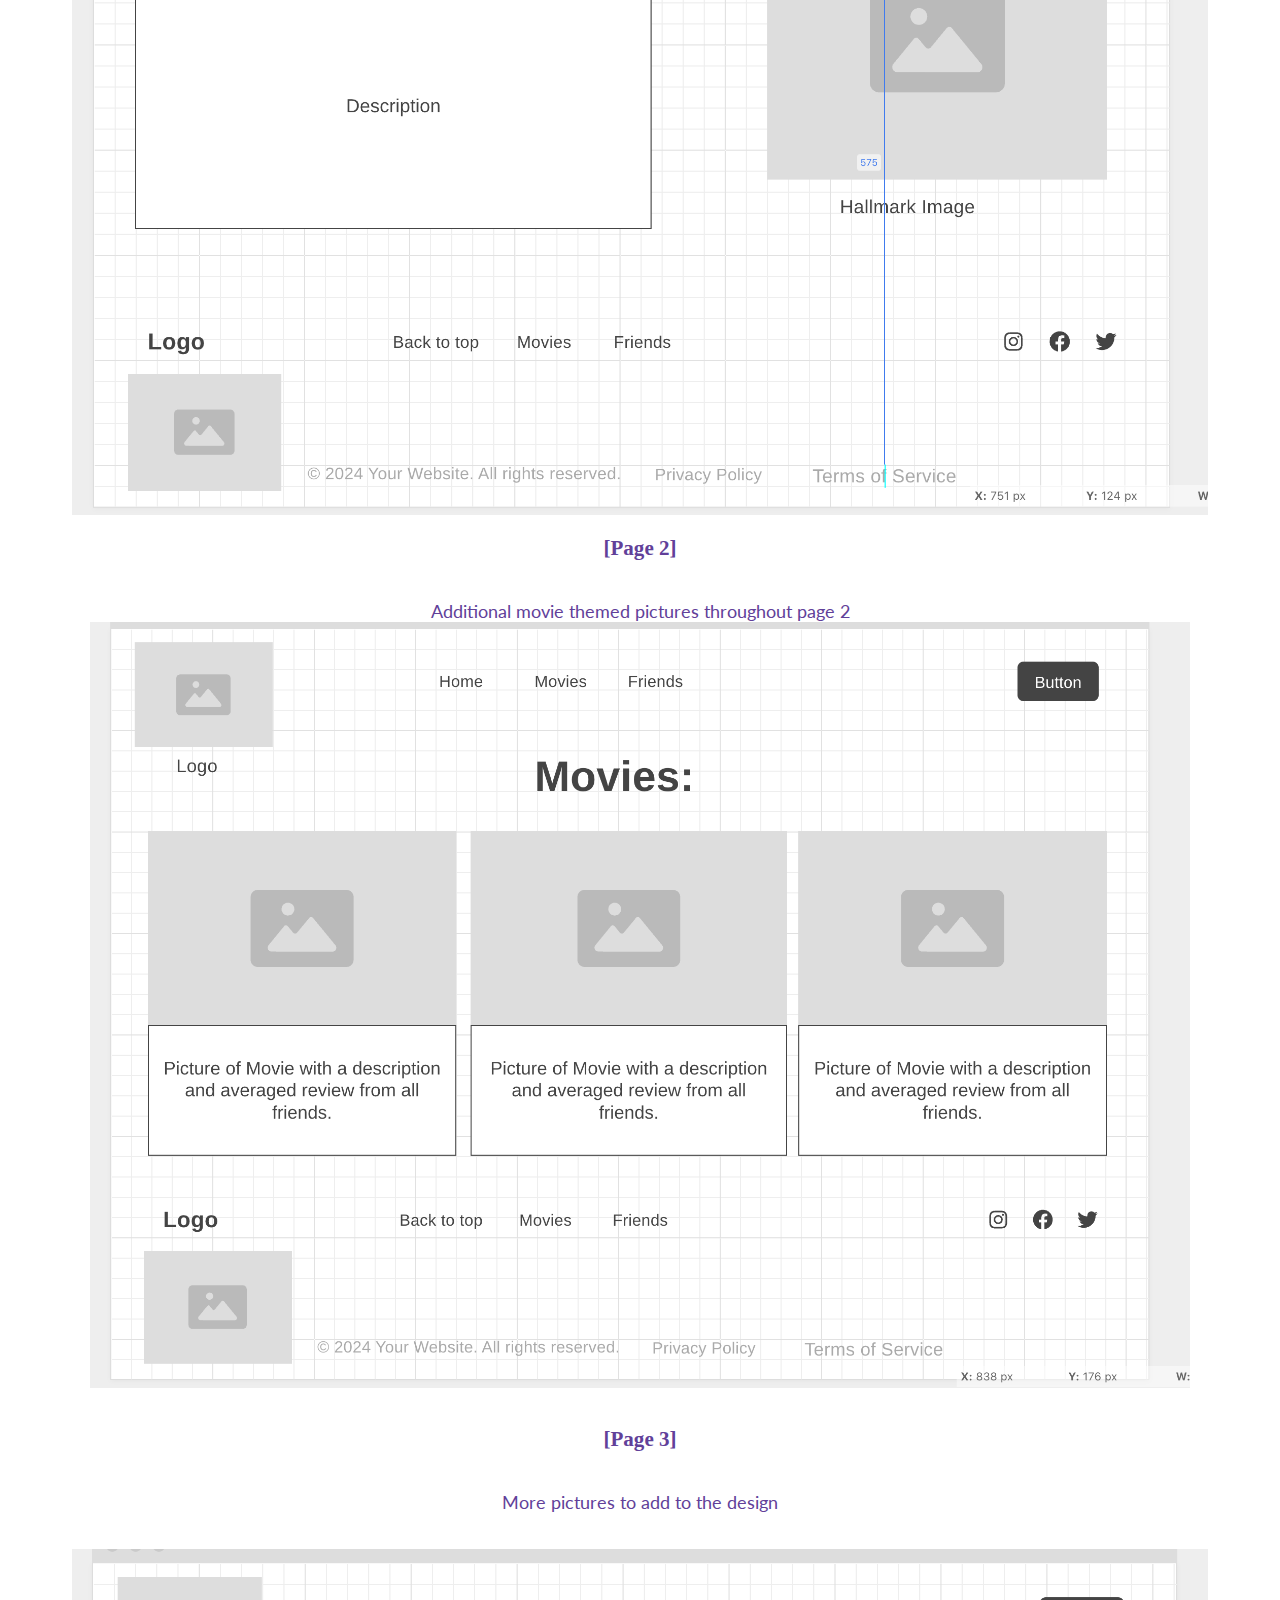
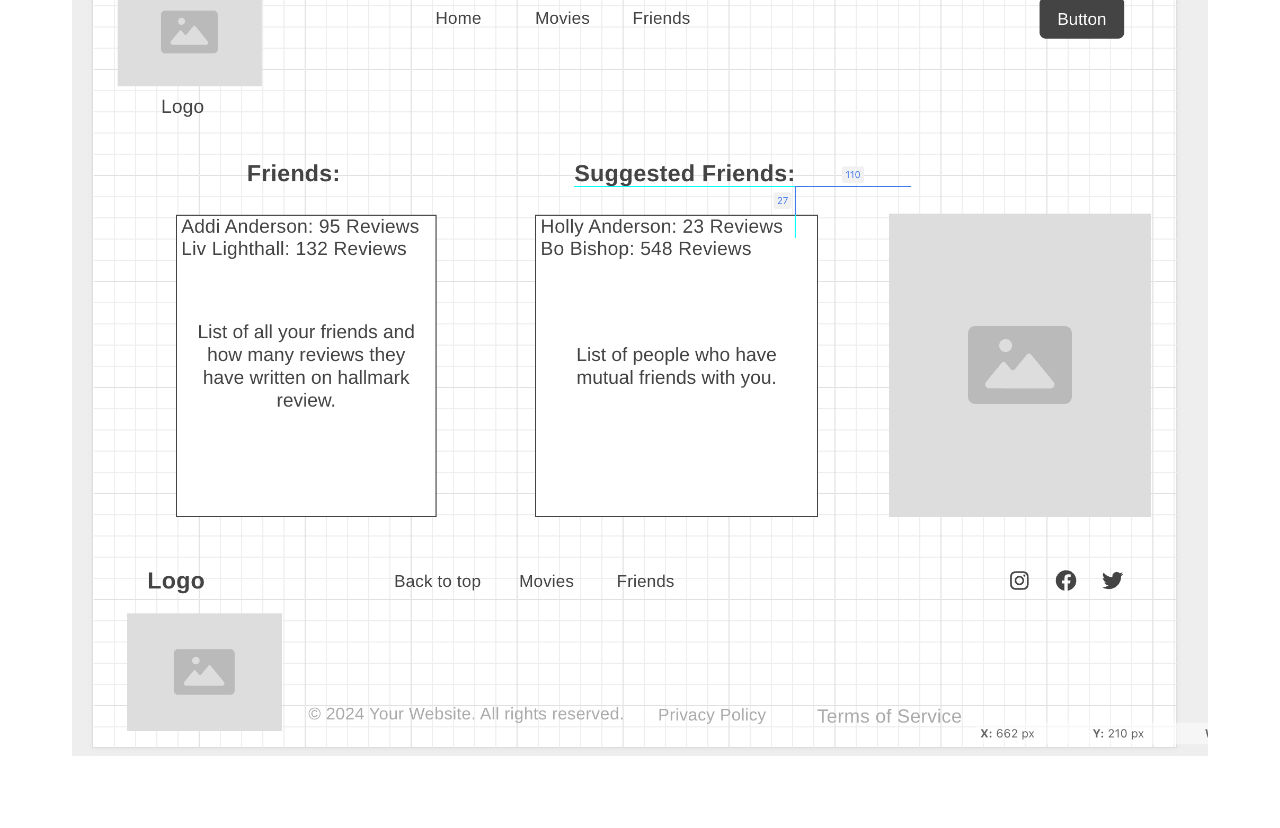
<file: hallmark_reviews/site-plan.html>
<!DOCTYPE html>
<html lang="en-us">
    
  <head>
    <meta charset="utf-8">
    <title>Site Plan</title>
    <link type="text/css" rel="stylesheet" href="styles/site-plan.css">
  </head>

  <body>
    <header>
      <h1>Hallmark Reviews Site Plan</h1>
      <h2>Blake Anderson</h2>
      <h2>WDD 130</h2>
      <!-- In the header above, add the name or your site, your name and class number. For example if you are in section 3 you would put WDD 130.03 -->
    </header>
    <main>

      <!-- ------------------------Steps 2-3------------------------------ -->
      <hr>
      <h2>Overview</h2>
      <h3>Purpose</h3>
      <p>My Purpose is to make a website that will let friends and family share their thoughts on hallmark movies.</p>  <!-- change this -->


      <h3>Audience</h3>
      <p>Hallmark movie lovers</p>  <!-- change this -->

      <hr>
      <h2>Branding</h2>
      <h3>Website Logo</h3>
      <!-- Replace this with some sort of logo for your site.  A logo can be as simple as the name of your site in a nice font :) -->
      <img src="images/hallmark_logo.png" alt="Logo image">
      <hr>
      <h2>
        Style Guide
      </h2>

      <!-- ------------------------Steps 4-8------------------------------ -->

      <h3>
        Color Palette
      </h3>
      <!--  The colors you choose for a website are one of the most important decisions you will make. Follow the instructions on the activity in iLearn. You should have at least 2 colors but do not have to fill in all 4 if you do not need them.  -->

      <table class="colors">
        <tr><th>Primary</th><th>Secondary</th><th>Accent 1</th><th>Accent 2</th></tr>
        <!-- Switch to the site-plan.css file and change your colors there. -->
        <tr><td class="primary"></td><td class="secondary"></td><td class="accent1"></td><td class="accent2"></td></tr>
      </table>

      <!-- ------------------------Step 9------------------------------ -->

      <h3>
        Typography
      </h3>
      <!-- Choose a font for your paragraphs (body copy) and headlines. What font(s) have you chosen? Why did you choose what you did?  Make sure to review the list of web safe fonts at W3Schools.org as a starting point.  Think also about which of your colors above you might use for background and font colors. -->

      <h4>
        Heading Font: IM Fell French Canon SC  <!-- change this -->
      </h4>
      <h4>
        Paragraph Font: Lato  <!-- change this -->
      </h4>
      <h3>
        Normal paragraph example
      </h3>
      <p>
        Lorem ipsum dolor sit amet, consectetur adipiscing elit, sed do eiusmod tempor incididunt ut labore et dolore magna aliqua. Ut enim ad minim veniam, quis nostrud exercitation ullamco laboris nisi ut aliquip ex ea commodo consequat. Duis aute irure dolor in reprehenderit in voluptate velit esse cillum dolore eu fugiat nulla pariatur. Excepteur sint occaecat cupidatat non proident, sunt in culpa qui officia deserunt mollit anim id est laborum.
      </p>
      <h3>
        Colored paragraph example
      </h3>
      <p class="colored">
        Lorem ipsum dolor sit amet, consectetur adipiscing elit, sed do eiusmod tempor incididunt ut labore et dolore magna aliqua. Ut enim ad minim veniam, quis nostrud exercitation ullamco laboris nisi ut aliquip ex ea commodo consequat. 
      </p>

      <!-- ------------------------Step 10------------------------------ -->

      <h3>
        Navigation
      </h3>
      <!-- Think about how you want your navigation bar to look. In the site-plan.css file change the colors to your colors to get the look you desire. --> 
      <nav>
        <a href="#">Home</a>
        <a href="#">Page2</a>
        <a href="#">Page3</a>
      </nav>
      <hr>
      <h2>
        Site Map
      </h2>
      <div class="sitemap">
        <div class="sm-home">
          Home
        </div>
        <div class="sm-page2">
          Movies 
        </div>
        <div class="sm-page3">
          Friends List 
        </div>

        <div class="top">
          &nbsp;
        </div>
        <div class="left">
          &nbsp;
        </div>
        <div class="right">
          &nbsp;
        </div>

      </div>

      <!-- --------Content Section -------------- -->
      <hr>
      <h2>
        Content
      </h2>
      <h3>Home page</h3>
      <p>
        Home:
        A Hallmark reviewing site
      </p>
      <p>Images for the Home page</p>
        <img src="images/hallmark_movies.png" alt="image for homepage">
        <img src="images/reviews.jpeg" alt="image for homepage">

      </ul>
      <h3>[Page 2]</h3>
      <p>
        Information:
        My site will need only a little information to complete all the things visitors will expect it to complete. It needs a list of all the hallmark movies and likely the upcoming new movies. It will also need descriptions of all the movies.
      </p>
      <p>Images for the Page 2</p>
        <img src="images/movie_night.jpeg" alt="Image for Page">
        <img src="images/popcorn.jpeg" alt="Image for Page">

      </ul>
      <h3>[Page 3]</h3>
      <p>
        Friends:
        List of all of your friends and recommendations for friends. It will show how many reviews your friends have written in total.
      </p>
      <p>Images for the Page 3</p>
        <img src="images/three_friends.jpeg" alt="Image for Page">
        <img src="images/four_friends.jpeg" alt="Image for Page">

      </ul>
      <hr>
      <h2>
        Wireframes
      </h2>
      <p>
        Create three wireframes for your site. One for each page and list them here</p>

      <h3>Home</h3>
      <p>         
        It will include more pictures to look better throughout the home page
      </p>
      <img width="100%" src="images/Screenshot 2024-11-27 at 12.36.11 AM.png" alt="home page wireframe">

      <h3>[Page 2]</h3>
      <p>         
        Additional movie themed pictures throughout page 2
      <img width="100%" src="images/Screenshot 2024-11-27 at 12.41.31 AM.png" alt="page 2 wireframe">

      <h3>[Page 3]</h3>
      <p>         
        More pictures to add to the design
      </p>
      <img width="100%" src="images/Screenshot 2024-11-27 at 12.47.18 AM.png" alt="page 3 wireframe">
    </main>
  </body>

</html>
</file>
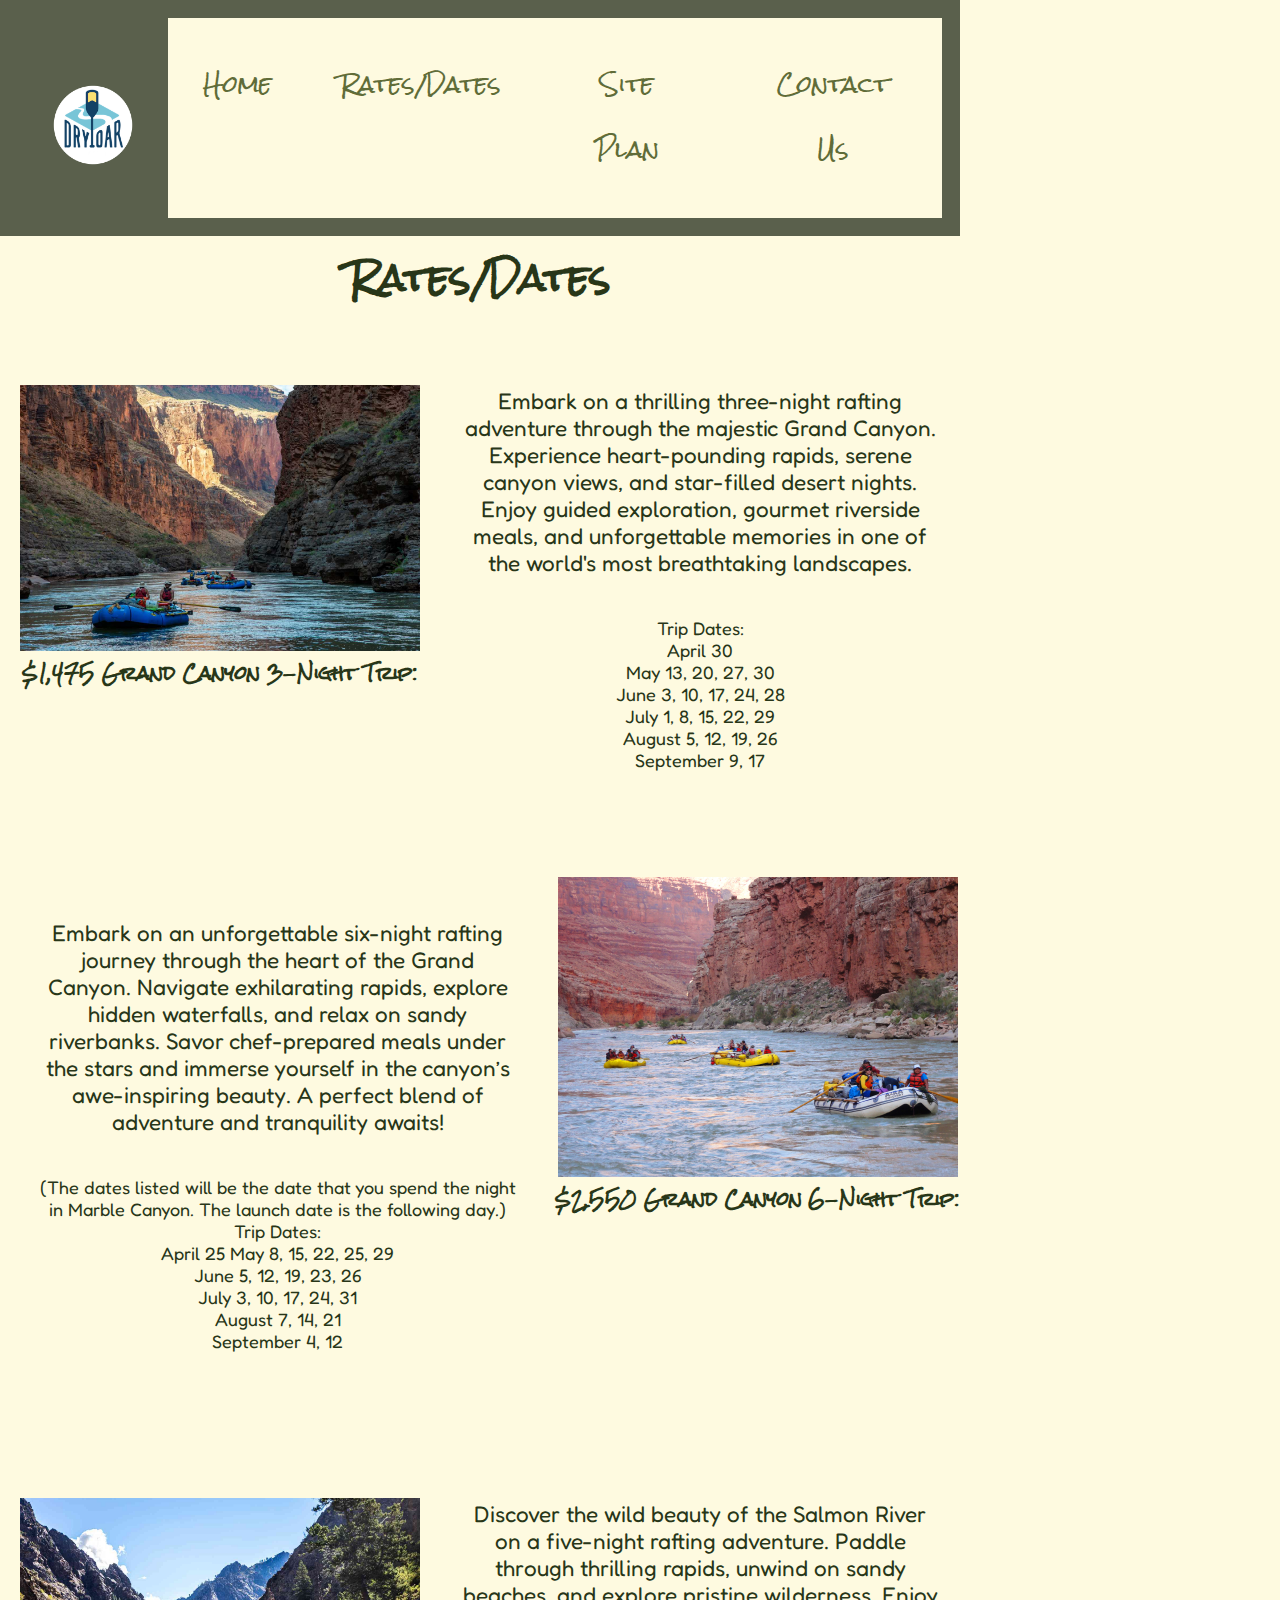
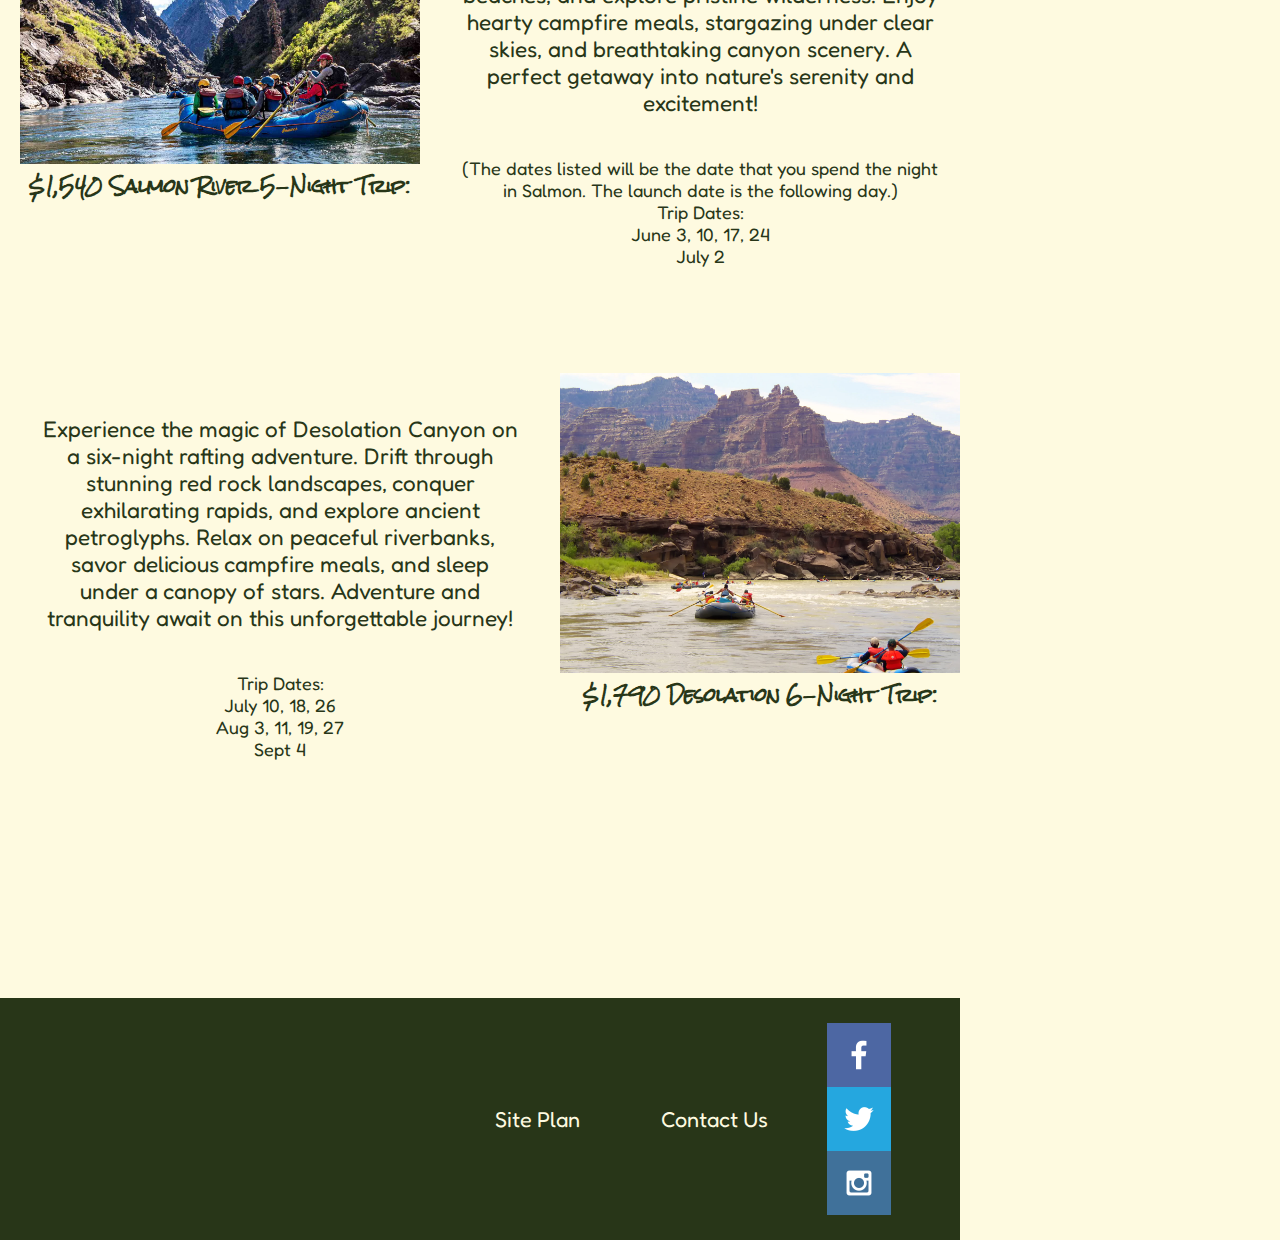
<file: wwr/rates_dates.html>
<!DOCTYPE html>
<html lang="en">

<head>
    <link rel="stylesheet" href="styles/style.css">
    <meta charset="UTF-8">
    <meta name="viewport" content="width=device-width, initial-scale=1.0">
    <title>Whitewater Rafting Vacations | Dry Oar Boating | Home</title>
</head>

<body>
    <div id="content">
        <header>
            <a id="logo_link" href="index.html">
                <img class="logo" src="images/logo.png" alt="Dry Oar Logo">
            </a>
            <nav>
                <a href="index.html">Home</a>
                <a href="#">Rates/Dates</a>
                <a href="site-plan-rafting.html">Site Plan</a>
                <a href="contactus.html">Contact Us</a>
            </nav>
        </header>

        <h1>Rates/Dates</h1>
        <br>
        <div class="rates_dates_trips">
            <div class="left_align top_align"> <img class="image_dims" src="images/grand_canyon_rafting.jpg"
                    alt="Grand Canyon Rafting">
                <h4>$1,475 Grand Canyon 3-Night Trip:</h4>
            </div>
            <div class="right_align top_align">
                <p style="font-size: 1.25em;">Embark on a thrilling three-night rafting adventure through the majestic
                    Grand Canyon. Experience heart-pounding rapids, serene canyon views, and star-filled desert nights.
                    Enjoy guided exploration, gourmet riverside meals, and unforgettable memories in one of the world's
                    most breathtaking landscapes.
                </p>
                <p>Trip Dates:<br>
                    April 30<br>
                    May 13, 20, 27, 30<br>
                    June 3, 10, 17, 24, 28<br>
                    July 1, 8, 15, 22, 29<br>
                    August 5, 12, 19, 26<br>
                    September 9, 17
                </p>
            </div>
        </div>
        <br>
        <br>

        <div class="rates_dates_trips">
            <div class="right_align top_align"> <img class="image_dims" src="images/grand_canyon_rafting2.jpg"
                    alt="Grand Canyon Rafting">
                <h4>$2,550 Grand Canyon 6-Night Trip:</h4>
            </div>
            <div class="left_align top_align">
                <p style="font-size: 1.25em;">Embark on an unforgettable six-night rafting journey through the heart of
                    the
                    Grand Canyon. Navigate exhilarating rapids, explore hidden waterfalls, and relax on sandy
                    riverbanks.
                    Savor chef-prepared meals under the stars and immerse yourself in the canyon’s awe-inspiring beauty.
                    A
                    perfect blend of adventure and tranquility awaits!
                </p>
                <p>(The dates listed will be the date that you spend the night in Marble Canyon. The launch date is the
                    following day.)<br>
                    Trip Dates:<br>
                    April 25 May 8, 15, 22, 25, 29<br>
                    June 5, 12, 19, 23, 26<br>
                    July 3, 10, 17, 24, 31<br>
                    August 7, 14, 21<br>
                    September 4, 12
                </p>
            </div>
        </div>
        <br>
        <br>

        <div class="rates_dates_trips">
            <div class="left_align top_align"> <img class="image_dims" src="images/salmon_river_rafting.jpg"
                    alt="Salmon River Rafting">
                <h4>$1,540 Salmon River 5-Night Trip:</h4>
            </div>
            <div class="right_align top_align">
                <p style="font-size: 1.25em;">Discover the wild beauty of the Salmon River on a five-night rafting
                    adventure. Paddle through thrilling rapids, unwind on sandy beaches, and explore pristine
                    wilderness.
                    Enjoy hearty campfire meals, stargazing under clear skies, and breathtaking canyon scenery. A
                    perfect
                    getaway into nature's serenity and excitement!
                </p>
                <p>(The dates listed will be the date that you spend the night in Salmon. The launch date is the
                    following day.)<br>
                    Trip Dates:<br>
                    June 3, 10, 17, 24<br>
                    July 2
                </p>
            </div>
        </div>
        <br>
        <br>

        <div class="rates_dates_trips">
            <div class="right_align top_align"> <img class="image_dims" src="images/desolation_canyon_rafting.jpg"
                    alt="Desolation Canyon Rafting">
                <h4>$1,790 Desolation 6-Night Trip:</h4>
            </div>
            <div class="left_align top_align">
                <p style="font-size: 1.25em;">Experience the magic of Desolation Canyon on a six-night rafting
                    adventure.
                    Drift through stunning red rock landscapes, conquer exhilarating rapids, and explore ancient
                    petroglyphs. Relax on peaceful riverbanks, savor delicious campfire meals, and sleep under a
                    canopy
                    of
                    stars. Adventure and tranquility await on this unforgettable journey!
                </p>
                <p>Trip Dates:<br>
                    July 10, 18, 26<br>
                    Aug 3, 11, 19, 27<br>
                    Sept 4
                </p>
            </div>
        </div>

            <footer>
                <p>Dry Oar &copy; 2024 - Blake Anderson</p>
                <p><a href="site-plan-rafting.html">Site Plan</a></p>
                <p><a href="contactus.html">Contact Us</a></p>
                <div class="social">
                    <a href="https://facebook.com" target="_blank">
                        <img src="images/facebook.png" alt="fb icon">
                    </a>
                    <a href="https://twitter.com" target="_blank">
                        <img src="images/twitter.png" alt="twitter icon">
                    </a>
                    <a href="https://instagram.com" target="_blank">
                        <img src="images/instagram.png" alt="instagram icon">
                    </a>
                </div>
            </footer>
</file>
<file: hallmark_reviews/styles/style.css>
/* if you are using any Google fonts change the font names below to your fonts. 
Any spaces in your font name should be replaced with a +. 
Fonts are separated by a & */
@import url('https://fonts.googleapis.com/css2?family=Fredoka:wght@300..700&family=Rock+Salt&display=swap');


:root {
  /* change the values below to your colors from your palette */
  --primary-color: #606C38;
  --secondary-color: #283618;
  --accent1-color: #FEFAE0;
  --accent2-color: #DDA15E;

  /* change the values below to your chosen font(s) */
  --heading-font: "Rock Salt", Helvetica, sans-serif;
  --paragraph-font: Fredoka, Helvetica, sans-serif;

  /* these colors below should be chosen from among your palette colors above */
  --headline-color-on-white: #283618;
  /* headlines on a white background */
  --headline-color-on-color: #FEFAE0;
  /* headlines on a colored background */
  --paragraph-color-on-white: #283618;
  /* paragraph text on a white background */
  --paragraph-color-on-color: #FEFAE0;
  /* paragraph text on a colored background */
  --paragraph-background-color: #606C38;
  --nav-link-color: #606C38;
  --nav-background-color: #FEFAE0;
  --nav-hover-link-color: #FEFAE0;
  --nav-hover-background-color: #606C38;
}


/*  Look around below...but DON'T CHANGE ANYTHING! */

body {
  max-width: 960px;
  margin: 0 auto;
  padding: 4em;
  font-size: 18px;
  text-align: center;
}

img {
  display: block;
  margin: 0 auto;
  max-width: 300px;
}

h1,
h2,
h3,
h4,
h5,
h6 {
  font-family: var(--heading-font);
  color: var(--headline-color-on-white);
}

h2 {
  text-align: center;
}

hr {
  height: 3px;
  margin: 35px 0;
  background: var(--accent1-color);
}

header {
  padding: 1em;
  text-align: center;
  color: var(--headline-color-on-color);
  background-color: var(--paragraph-background-color);
}

header>h1,
header>h2 {
  color: var(--headline-color-on-color);
}

p {
  font-family: var(--paragraph-font);
  color: var(--paragraph-color-on-white);
  padding: 1em;
}

.colors {
  width: 100%;
  min-width: 350px;
  margin: 30px auto;
  text-align: center;
}

.colors th {
  background-color: #999;
}

.colors td {
  width: 25%;
  height: 3em;
}

.primary {
  background-color: var(--primary-color);
}

.secondary {
  background-color: var(--secondary-color);
}

.accent1 {
  background-color: var(--accent1-color);
}

.accent2 {
  background-color: var(--accent2-color);
}

p.colored {
  background-color: var(--paragraph-background-color);
  color: var(--paragraph-color-on-color);
}

nav {
  background-color: var(--nav-background-color);
  line-height: 3em;
  text-align: center;
  font-size: 1.2em;
}

nav {
  list-style-type: none;
  display: flex;
}

nav a {
  padding: 1em;
  min-width: 120px;
  text-decoration: none;
  padding: 10px;
}

nav a:link,
nav a:visited {
  color: var(--nav-link-color);
}

nav a:hover {
  color: var(--nav-hover-link-color);
  background-color: var(--nav-hover-background-color);
}

.sitemap {
  display: grid;
  justify-content: center;

  grid-template-columns: repeat(6, 15%);
  grid-template-rows: 3em 1.5em 1.5em 3em;
  grid-template-areas: ". . home home . ."
    ". . . top . ."
    ". left left right right ."
    "page2 page2 . . page3 page3";
}

.sitemap>div {
  text-align: center;
}

.sm-home {
  grid-area: home;
  background-color: #ccc;
  line-height: 3em;
}

.sm-page2 {
  grid-area: page2;
  background-color: #ccc;
  line-height: 3em;
}

.sm-page3 {
  grid-area: page3;
  background-color: #ccc;
  line-height: 3em;
}

.top {
  grid-area: top;
  border-left: 1px solid;
}

.left {
  grid-area: left;
  border-top: 1px solid;
  border-left: 1px solid;
}

.right {
  grid-area: right;
  border-top: 1px solid;
  border-right: 1px solid;
}

footer {
  background-color: var(--accent2-color);
  color: var(--accent1-color);
  text-align: center;
  padding: 25px 50px;
  font-size: 1.2em;
  /* Larger font size for footer text */
  margin-top: 200px;
  display: flex;
  justify-content: space-around;
  align-items: center;
}

.logo {
  justify-items: left;
  grid-column: 1 / 2;
}

.logo_container {
  display: grid;
  grid-template-columns: 20% 20% 20% 20% 20%;
}

.header_title {
  color: white;
  z-index: 1;
  grid-column: 2 / 6;
  margin-top: 40px;
}

.main_body {
  display: grid;
  grid-template-columns: 60% 40%;
  grid-template-rows: 40% 60%;
  justify-items: center;
}

.right_align {
  grid-column: 2 / 3;
}

.left_align {
  grid-column: 1 / 2;
}

.top_align {
  grid-row: 1 / 2;
}

.bottom_align {
  grid-row: 2 / 3;
}

.image_right {
  grid-row: 1 / 3;
  width: 100%;
}

.movies_main {
  display: grid;
  grid-template-columns: 1fr 1fr;
  grid-row: auto auto auto;
}

.movie_image {
  grid-row: 1 / 2;
}

.movie_title {
  grid-row: 2 / 3;
  margin-top: -7px;
}

.movie_description {
  grid-row: 3 / 4;
  margin-top: -30px;
}

.friends_main {
  display: grid;
  grid-template-columns: 1fr auto 1fr;
  grid-template-rows: auto auto;
}

.friends_image {
  grid-column: 2 / 3;
  grid-row: 1 / 3;
  width: 100%;
  margin-top: 50px;
}

.rightest_align {
  grid-column: 3 / 4;
}

.padding_left {
  margin-top: -70px;
}
</file>
<file: wwr/styles/style.css>
@import url("site-plan-rafting.css");

:root {
    --primary-color: #606C38;
    --secondary-color: #283618;
    --accent1-color: #FEFAE0;
    --accent2-color: #DDA15E;
}

* {
    margin: 0;
    padding: 0;
    box-sizing: border-box;
}

header {
    display: grid;
    grid-template-columns: 150px auto;
}

nav {
    display: flex;
    justify-content: space-around;
}

#logo_link {
    padding-top: 5px;
    justify-self: center;
    align-self: center;
}

#hero {
    display: grid;
    grid-template-columns: 1fr 3fr 1fr;
    margin-top: -100px;
}

#hero-box {
    grid-column: 1/4;
    grid-row: 1/3;
    z-index: -1;
}

#hero-msg h4 {
    color: black;
}

#hero-msg {
    grid-column: 2/3;
    grid-row: 1/2;
    margin-top: 100px;
}

.card-img,
.mountains {
    width: 100%;
}

.rivers-card {
    grid-area: 2 / 2 / 3 /4;
}

.camping-card {
    grid-area: 2 / 5 / 3 /7;
}

.rapids-card {
    grid-area: 2 / 8 / 3 /10;
}

#background {
    grid-area: 4 / 1 / 9 /11;
}

.mountains {
    grid-area: 5 / 2 / 8 /7;
    box-shadow: 5px 5px 10px #6f7364;
}

.msg {
    background-color: #6f7364;
    padding: 35px;
    grid-area: 6 / 6 / 7 /10;
    box-shadow: 5px 5px 10px #6f7364;
}

body {
    font-family: var(--heading-font);
    background-color: var(--accent1-color);
    margin: 0;
    padding: 0;
}

h2 {
    margin: 0;
}

.rivers-card,
.camping-card,
.rapids-card {
    margin: 200px 0;
}

#logo_link {
    padding-top: 5px;
}

.card-img {
    border: 10px solid #d9c2a3;
    transition: transform .5s;
    box-shadow: 5px 5px 10px #6f7364;
}

.card-img:hover {
    opacity: .6;
    transform: scale(1.1);
}

header {
    background-color: rgba(20, 30, 13, 0.7);
    text-align: center;
}

nav {
    text-align: center;
}

nav a {
    color: var(--accent1-color);
    text-decoration: none;
    padding: 35px;
}

nav a:hover {
    background-color: var(--primary-color);
    color: var(--accent1-color);
    text-decoration: none;
    /* No underline on hover */
}

.button-box,
.msg,
main section {
    text-align: center;
}

.book,
.join {
    background-color: var(--secondary-color);
    color: var(--accent1-color);
    padding: 15px 30px;
    border: none;
    border-radius: 5px;
    text-decoration: none;
    /* No underline for buttons */
    margin-top: 50px;
    border-radius: 5px
}

.book:hover,
.join:hover {
    background-color: var(--accent2-color);
    color: white;
}

#background {
    height: 725px;
    background-color: var(--accent1-color);
}

.msg {
    padding: 35px;
    border: 1px solid var(--secondary-color);
    line-height: 1.5em;
}

footer {
    background-color: var(--secondary-color);
    color: var(--accent1-color);
    text-align: center;
    padding: 25px 50px;
    font-size: 1.2em;
    /* Larger font size for footer text */
    margin-top: 200px;
    display: flex;
    justify-content: space-around;
    align-items: center;
}

.logo,
.icon {
    width: 80px;
    padding-top: 10px;
}

#hero-img {
    width: 100%;
}

#hero-msg h1,
#hero-msg h4 {
    text-align: center;
}

.home-title {
    margin-top: 10px;
}



.home-title,
.msg h2 {
    font-family: var(--heading-font);
    font-size: 2em;
}

footer a {
    color: var(--accent1-color);
    text-decoration: none;
    margin-top: 200px;
}

@media screen and (max-width: 900px) {

    #hero,
    .home-grid {
        display: block;
        height: auto;
    }

    nav,
    footer {
        flex-direction: column;
    }

    nav a {
        display: block;
        padding: 15px;
    }

    #hero {
        margin-top: 0;
    }

    #hero-msg {
        margin-top: 0;
    }

    #hero-msg h4 {
        display: none;
    }

    #hero-msg h1 {
        color: #6f7364;
    }

    .home-title {
        font-size: 25px;
    }

    .rivers-card,
    .camping-card,
    .rapids-card {
        margin: 50px auto;
        width: 60%;
    }

    #background {
        display: none;
    }

    .mountains,
    .msg {
        width: 80%;
        display: block;
        margin: 0 auto;
    }

    footer {
        margin-top: 25px;
    }
}

.rates_dates_trips {
    display: grid;
    grid-template-columns: auto auto;
    justify-items: center;
}

.left_align {
    grid-column: 1 / 2;
    padding: 20px;
}

.right_align {
    grid-column: 2 / 3;
}

.top_align {
    grid-row: 1 / 2;
}

.bottom_align {
    grid-row: 2 / 3;
}

.image_dims {
    width: 400px;
    max-width: 100%;
    max-height: 100%;
}
</file>
<file: positionstyles.css>
/* CSS - Name: "positionstyles.css" */
/* Activity 1 styles */
.content1 {
  /* This is the parent of the activity 1 boxes. */
  display: grid;
  grid-template-columns: 1fr 1fr;
  justify-items: center;
  gap: 20px;
}
.red1 { 
  width: 100%; 
  height: 100px; 
  background-color: red; 
  grid-column: 1/3;
} 
.green1 {
  width: 200px; 
  height: 200px; 
  background-color: green; 

} 
.yellow1 {
  width: 200px; 
  height: 200px; 
  background-color: gold; 
} 
.blue1 {
  width: 100%; 
  height: 100px; 
  background-color: blue; 
  grid-column: 1/3;
} 
/* Activity 2 styles */ 
.content2 {
  /* This is the parent of the activity 2 boxes. */
  display: grid;
  grid-template-columns: 1fr; 

}
.red2 {
  width: 100px; 
  height: 100px; 
  background-color: red; 
  
} 
.green2 { 
  width: 100px; 
  height: 100px; 
  background-color: green; 
  margin-top: -50px;
  margin-left: 50px;
} 
.yellow2 {
  width: 100px; 
  height: 100px; 
  background-color: gold; 
  margin-top: -50px;
  margin-left: 100px;
} 
.blue2 {
  width: 100px; 
  height: 100px; 
  background-color: blue; 
  margin-top: -50px;
  margin-left: 150px;
} 
/* Activity 3 styles */ 
.content3 {
  /* This is the parent of the activity 3 boxes. */
  display: grid;
  grid-template-columns: 1fr 1fr;
  justify-items: center;
}
.red3 {
  width: 100%; 
  height: 100px; 
  background-color: red; 
  grid-column: 1/3;
} 
.green3 {
  width: 475px; 
  height: 200px; 
  background-color: green;
  margin-right: 25px;
} 
.yellow3 {
  width: 475px; 
  height: 200px; 
  background-color: gold; 
  margin-left: 25px;
} 
.blue3 {
  width: 100%;
  height: 100px; 
  background-color: blue; 
  grid-column: 1/3;
} 
/* Activity 4 styles */ 
.content4 {
  /* This is the parent of the activity 4 boxes. */
  height: 400px;
  display: grid;
  grid-template-columns: auto auto;
}
.red4 {
width: 100%; 
height: 400px; 
background-color: red; 
grid-area: 1 / 1 / 4 / 2;
} 
.green4 {
width: 100%; 
height: 100%; 
background-color: green; 
grid-area: 1 / 2 / 2 / 3
} 
.yellow4 {
width: 100%; 
height: 100%; 
background-color: gold; 
grid-area: 2 / 2 / 3 / 3
} 
.blue4 {
width: 100%; 
height: 100%; 
background-color: blue; 
grid-area: 3 / 2 / 4 / 3
} 
/* Activity 5 styles */ 
.content5 {
  /* This is the parent of the activity 5 boxes. */
  height: 400px;
  display: grid;
  grid-template-rows: 100px auto 100px;
}
.red5 { 
  width: 100%; 
  height: 100%; 
  background-color: red; 
  grid-row: 1 / 2;
} 
.green5 { 
  width: 125px; 
  height: 125px; 
  background-color: green; 
  float: left;
  position: relative;
  top: -267px;
} 
.yellow5 {
  width: 100%; 
  height: 100%; 
  background-color: gold; 
  grid-row: 2 / 3;
} 
.blue5 {
  width: 100%; 
  height: 100%; 
  background-color: blue; 
  grid-row: 3 / 4;
} 
/* Activity 6 styles */ 
.content6 {
  /* This is the parent of the activity 6 boxes. */
  height: 600px;
  display: grid;
  grid-template-columns: 200px 200px 200px;
  grid-template-rows: 200px 200px 200px;
}
.red6 {
  width: 100%; 
  height: 100%; 
  background-color: red; 
  grid-area: 1 / 1 / 2 / 3;
} 
.green6 {
  width: 100%; 
  height: 100%; 
  background-color: green; 
  grid-area: 3 / 1 / 4 / 2;
  z-index: 3;
} 
.yellow6 {
  width: 100%; 
  height: 100%; 
  background-color: gold; 
  grid-area: 2 / 3 / 4 / 4;
  z-index: 2;
} 
.blue6 {
  width: 100%; 
  height: 100%; 
  background-color: blue; 
  grid-area: 2 / 2 / 4 / 4;
  z-index: 1;
  margin-top: -100px;
  margin-left: -100px;
} 


/* Do not make any changes below here */
.activity {
  width: 70%; 
  margin: 20px auto; 
  font-family: Arial, sans-serif; 
  border: 1px solid black; 
  padding: 10px; 
  clear:both; 
  overflow: auto;
} 

.hint {
  border: 1px solid grey;
  background: #e0e0e0;
  padding: .5em;
  position: relative;
  margin: 1em 0;
}
.hint h3 {
  margin: 0;
}
.hint:hover {
  background: #d0d0d0;
}
.hint > div {
  display: none;
}

.hint input[type=checkbox] {
  position: absolute;
  width: 100%;
  height: 100%;
  opacity: 0;
  z-index: 1;
  cursor: pointer;
}

.hint input[type=checkbox]:checked ~ div {
  display: block;
}

.hint i {
  position: absolute;
  transform: translate(-6px, 0);
  margin-top: 16px;
  right: 10px;
  top: -3px;
}
.hint i:before, .hint i:after {
  content: "";
  position: absolute;
  background-color: black;
  width: 3px;
  height: 9px;
}
.hint i:before {
  transform: translate(2px, 0) rotate(45deg);
}
.hint i:after {
  transform: translate(-2px, 0) rotate(-45deg);
}

.hint input[type=checkbox]:checked ~ i:before {
  transform: translate(-2px, 0) rotate(45deg);
}
.hint input[type=checkbox]:checked ~ i:after {
  transform: translate(2px, 0) rotate(-45deg);
}
.hint a {
  position: relative;
  z-index: 1;
}
</file>
<file: component_activity/component.css>
* {box-sizing:border-box}

/* Slideshow container */
.slideshow-container {
  max-width: 1000px;
  position: relative;
  margin: auto;
}

/* Hide the images by default */
.mySlides {
  display: none;
}

/* Next & previous buttons */
.prev, .next {
  cursor: pointer;
  position: absolute;
  top: 50%;
  width: auto;
  margin-top: -22px;
  padding: 16px;
  color: white;
  font-weight: bold;
  font-size: 18px;
  transition: 0.6s ease;
  border-radius: 0 3px 3px 0;
  user-select: none;
}

/* Position the "next button" to the right */
.next {
  right: 0;
  border-radius: 3px 0 0 3px;
}

/* On hover, add a black background color with a little bit see-through */
.prev:hover, .next:hover {
  background-color: rgba(0,0,0,0.8);
}

/* Caption text */
.text {
  color: #f2f2f2;
  font-size: 15px;
  padding: 8px 12px;
  position: absolute;
  bottom: 8px;
  width: 100%;
  text-align: center;
}

/* Number text (1/3 etc) */
.numbertext {
  color: #f2f2f2;
  font-size: 12px;
  padding: 8px 12px;
  position: absolute;
  top: 0;
}

/* The dots/bullets/indicators */
.dot {
  cursor: pointer;
  height: 15px;
  width: 15px;
  margin: 0 2px;
  background-color: #bbb;
  border-radius: 50%;
  display: inline-block;
  transition: background-color 0.6s ease;
}

.active, .dot:hover {
  background-color: #717171;
}

/* Fading animation */
.fade {
  animation-name: fade;
  animation-duration: 1.5s;
}

@keyframes fade {
  from {opacity: .4}
  to {opacity: 1}
}
</file>
<file: hallmark_reviews/styles/site-plan.css>
/* if you are using any Google fonts change the font names below to your fonts. 
Any spaces in your font name should be replaced with a +. 
Fonts are separated by a | */
@import url('https://fonts.googleapis.com/css?family=IM+Fell+French+Canon+SC|Lato');

:root {
  /* change the values below to your colors from your palette */
  --primary-color: #614099   ;
  --secondary-color: #E7C24F ;
  --accent1-color: #808080;
  --accent2-color: white;

  /* change the values below to your chosen font(s) */
  --heading-font: "IM Fell French Canon SC";
  --paragraph-font: Lato, Helvetica, sans-serif;

  /* these colors below should be chosen from among your palette colors above */
  --headline-color-on-white: #614099;  /* headlines on a white background */ 
  --headline-color-on-color: white; /* headlines on a colored background */ 
  --paragraph-color-on-white: #614099; /* paragraph text on a white background */ 
  --paragraph-color-on-color: white; /* paragraph text on a colored background */ 
  --paragraph-background-color: #614099  ;
  --nav-link-color: #614099;
  --nav-background-color: #D4AC0D;
  --nav-hover-link-color: white;
  --nav-hover-background-color: #614099;
}


/*  Look around below...but DON'T CHANGE ANYTHING! */

body {
  max-width: 1200px;
  margin: 0 auto;
  padding: 4em;
  font-size: 18px;
  text-align: center;
}
img {
  display: block;
  margin: 0 auto;
}
h1, h2, h3, h4, h5, h6 {
  font-family: var(--heading-font);
  color: var(--headline-color-on-white);
}
h2 {
  text-align: center;
}
hr {
  height: 3px;
  margin: 35px 0;
  background: var(--accent1-color);
}
header {
  padding: 1em;
  text-align: center;
  color: var(--headline-color-on-color);
  background-color: var(--paragraph-background-color);
}
header > h1, header > h2 {
  color: var(--headline-color-on-color);
}

p {
  font-family: var(--paragraph-font);
  color: var(--paragraph-color-on-white);
  padding: 1em;
}
.colors {
  width: 100%;
  min-width: 350px;
  margin: 30px auto;
  text-align: center;
}
.colors th {
  background-color: #999;
}
.colors td{
  width: 25%;
  height: 3em;
}

.primary {
  background-color: var(--primary-color);
}
.secondary {
  background-color: var(--secondary-color);
}
.accent1 {
  background-color: var(--accent1-color);
}
.accent2{
  background-color: var(--accent2-color);
}

p.colored {
  background-color: var(--paragraph-background-color);
  color: var(--paragraph-color-on-color);
}

nav {
  background-color: var(--nav-background-color);
  line-height: 3em;
  text-align: center;
  font-size: 1.2em;
}
nav  {
  list-style-type: none;
  display: flex;

}
nav a {
  padding:1em;
  min-width: 120px;
  text-decoration: none;
  padding: 10px;

}
nav a:link, nav a:visited {
  color: var(--nav-link-color);
}
nav a:hover {
  color: var(--nav-hover-link-color);
  background-color: var(--nav-hover-background-color);
}

.sitemap {
  display: grid;
  justify-content: center;

  grid-template-columns: repeat(6, 15%);
  grid-template-rows: 3em 1.5em 1.5em 3em;
  grid-template-areas: ". . home home . ."
    ". . . top . ."
    ". left left right right ."
    "page2 page2 . . page3 page3";
}
.sitemap > div {

  text-align: center;

}
.sm-home {
  grid-area: home;
  background-color: #ccc;
  line-height: 3em;
}
.sm-page2 {
  grid-area: page2;
  background-color: #ccc;
  line-height: 3em;
}
.sm-page3 {
  grid-area: page3;
  background-color: #ccc;
  line-height: 3em;
}

.top {
  grid-area: top;
  border-left: 1px solid;
}

.left {
  grid-area: left;
  border-top: 1px solid;
  border-left: 1px solid;
}

.right {
  grid-area: right;
  border-top: 1px solid;
  border-right: 1px solid;
}
</file>
